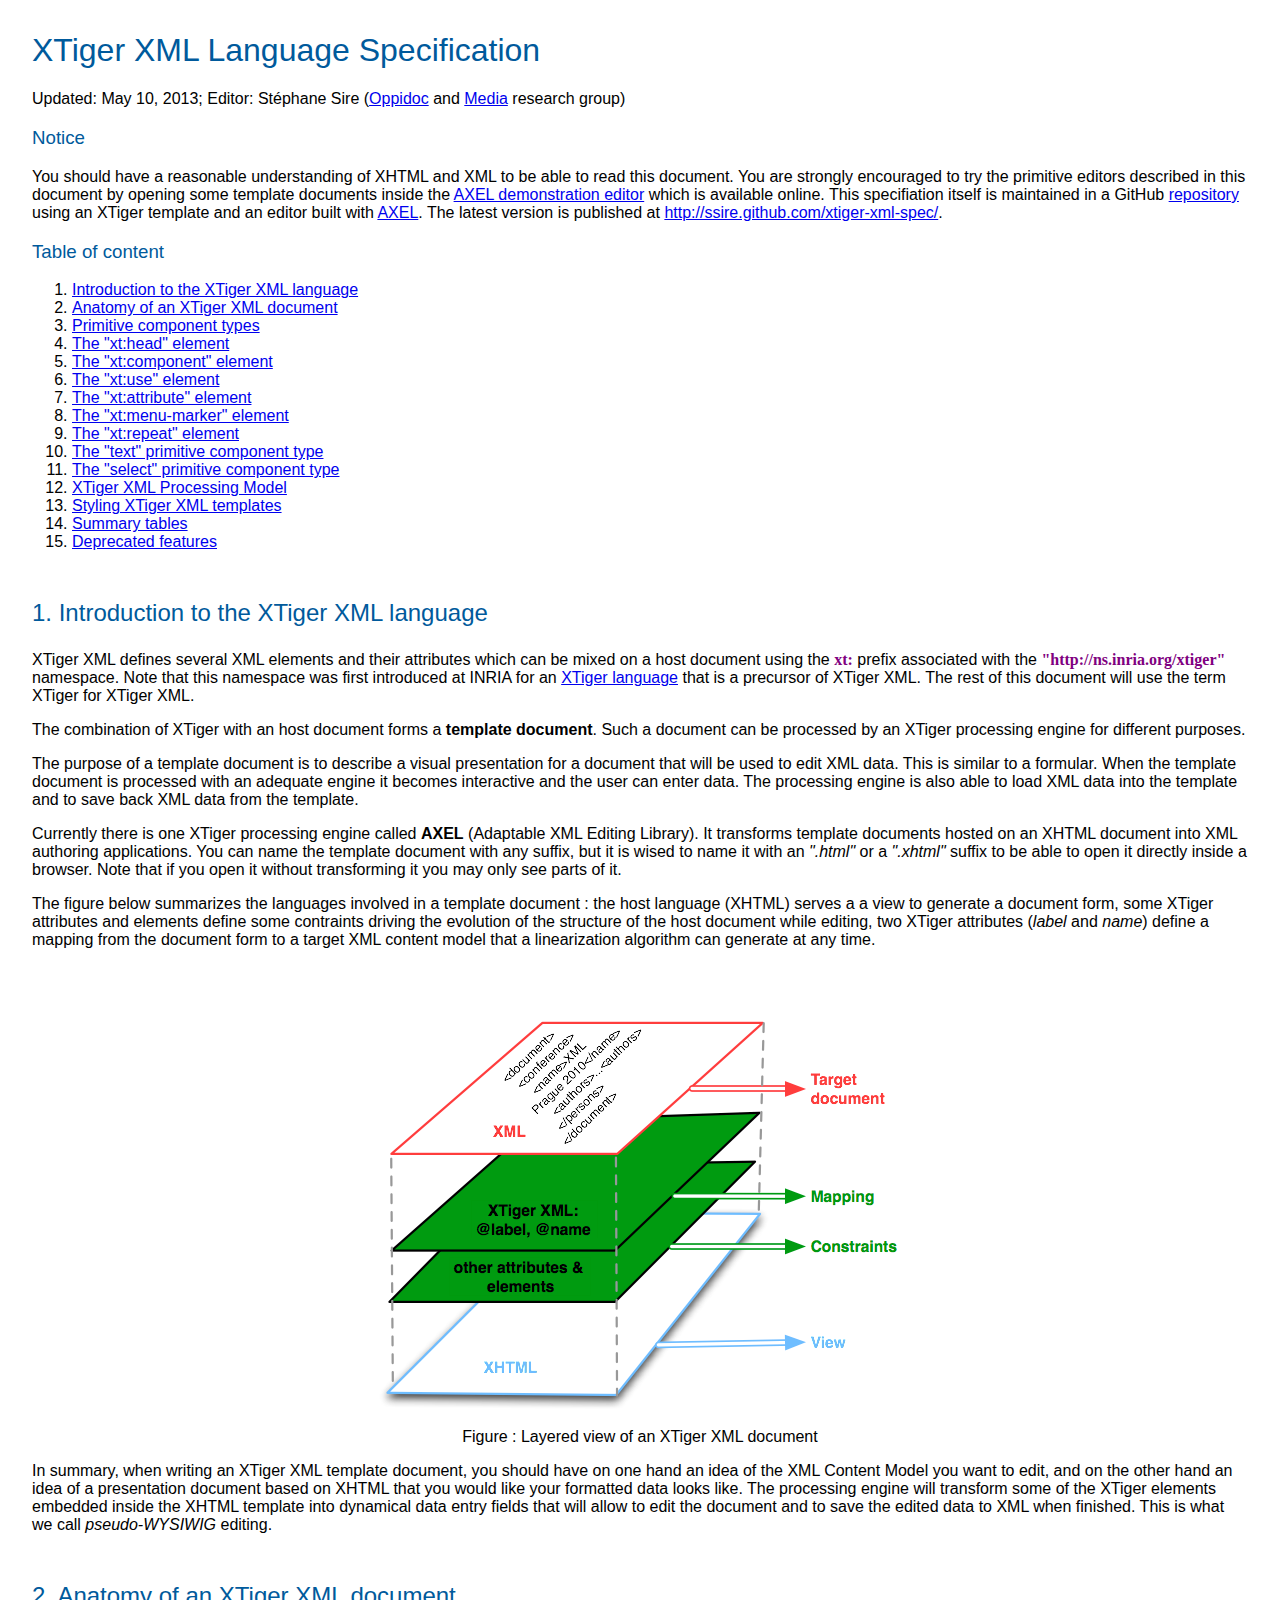
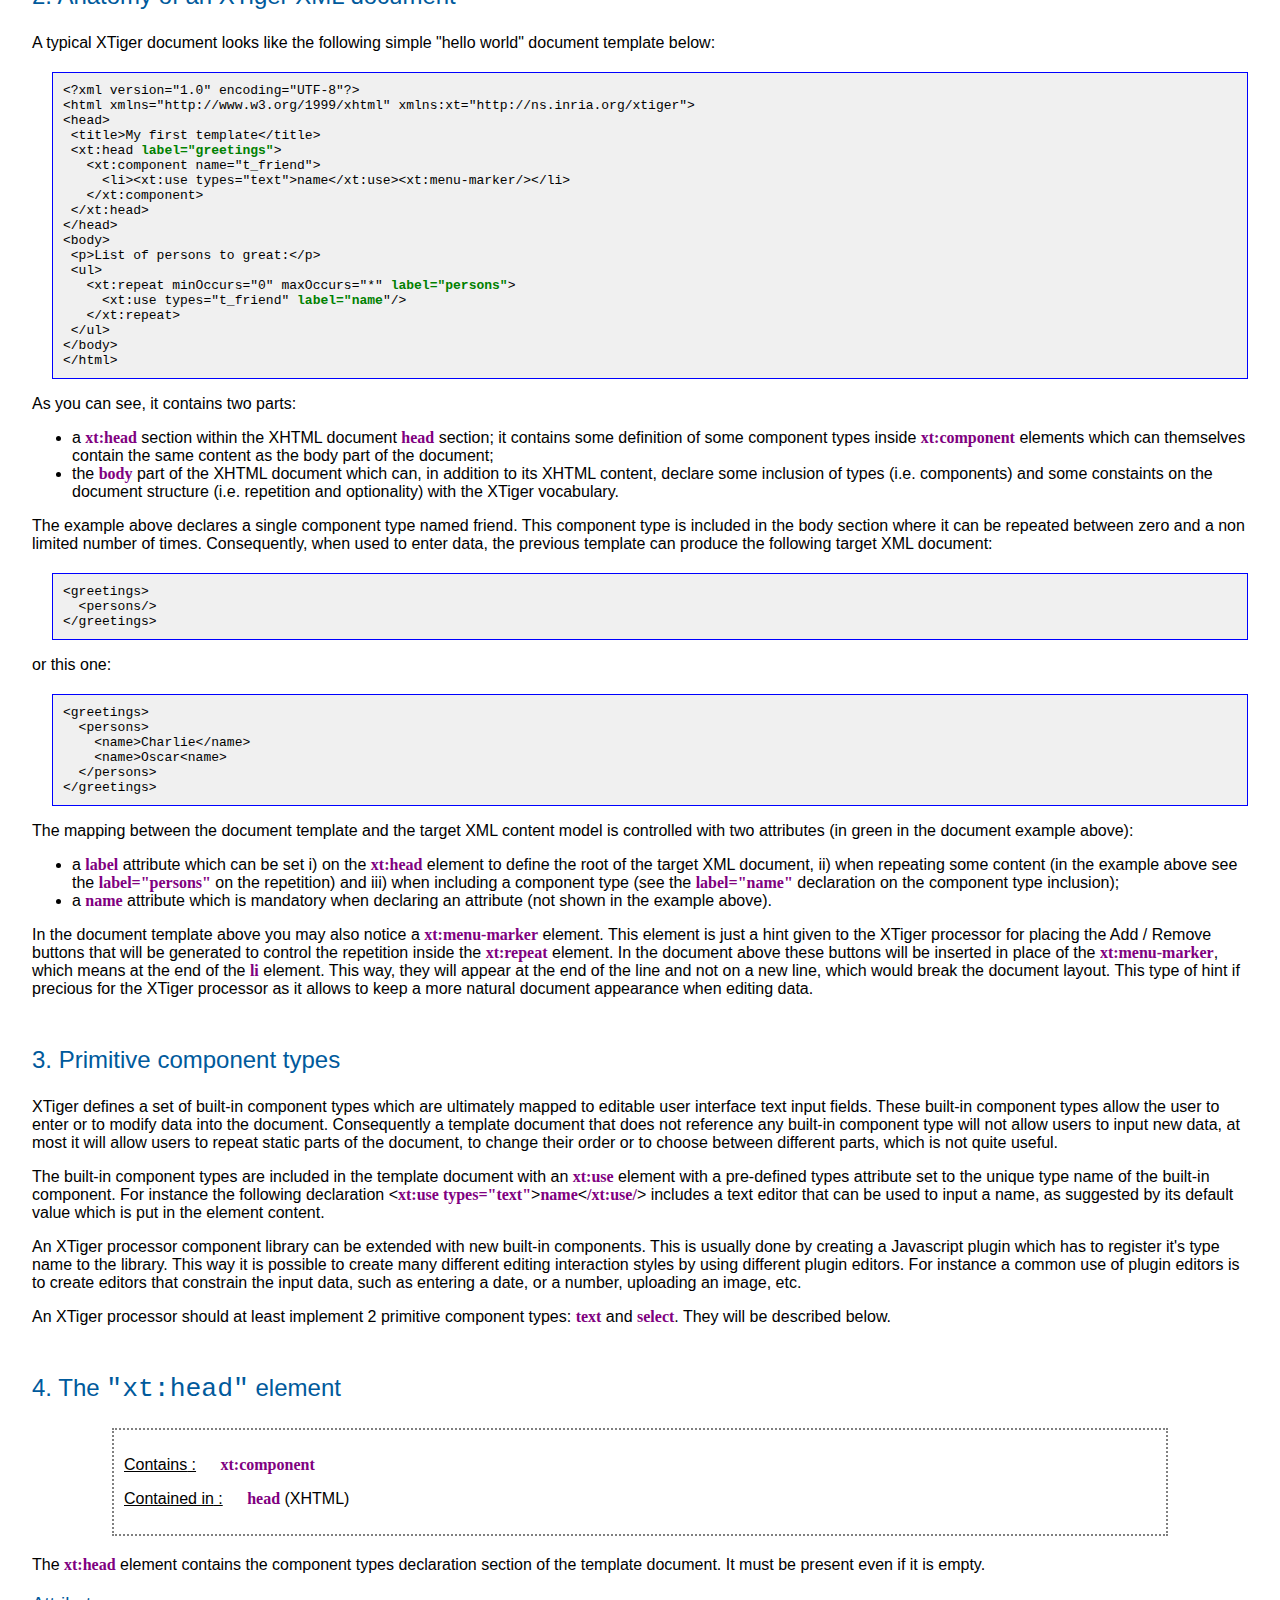
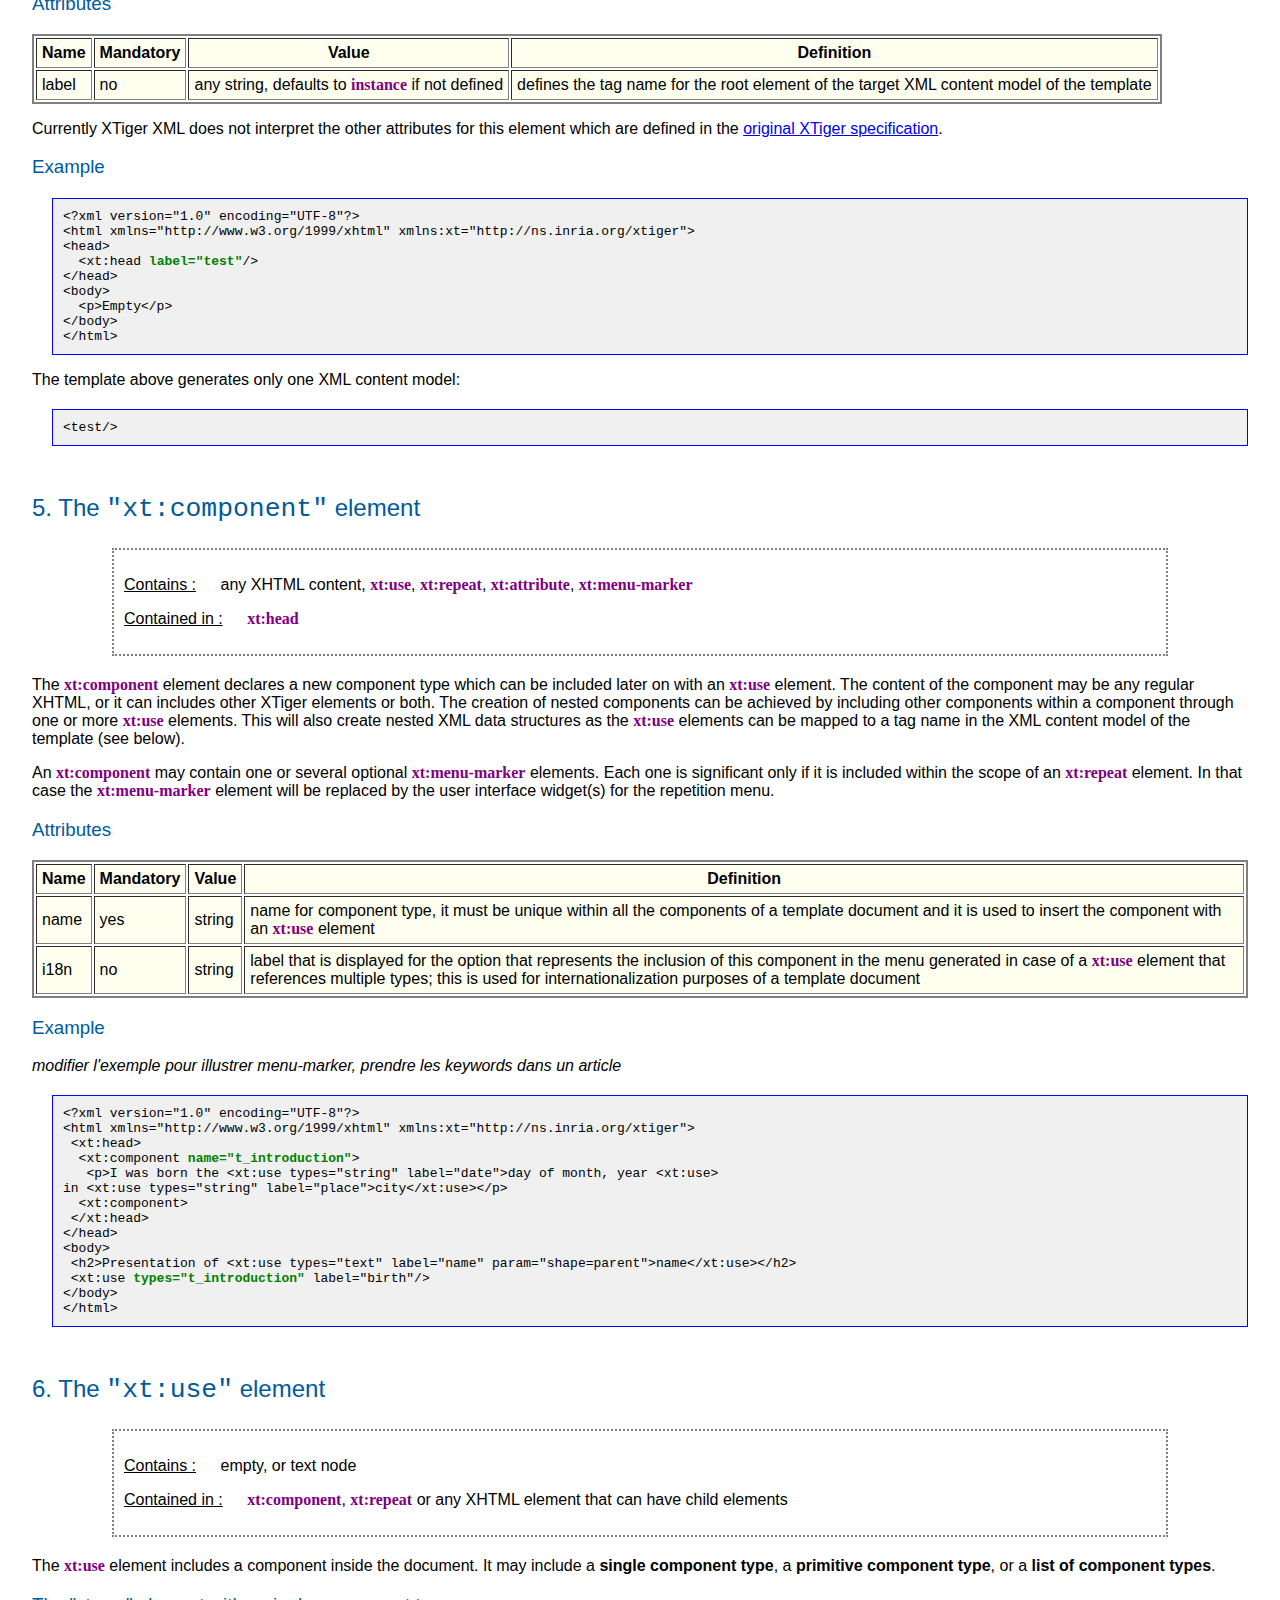
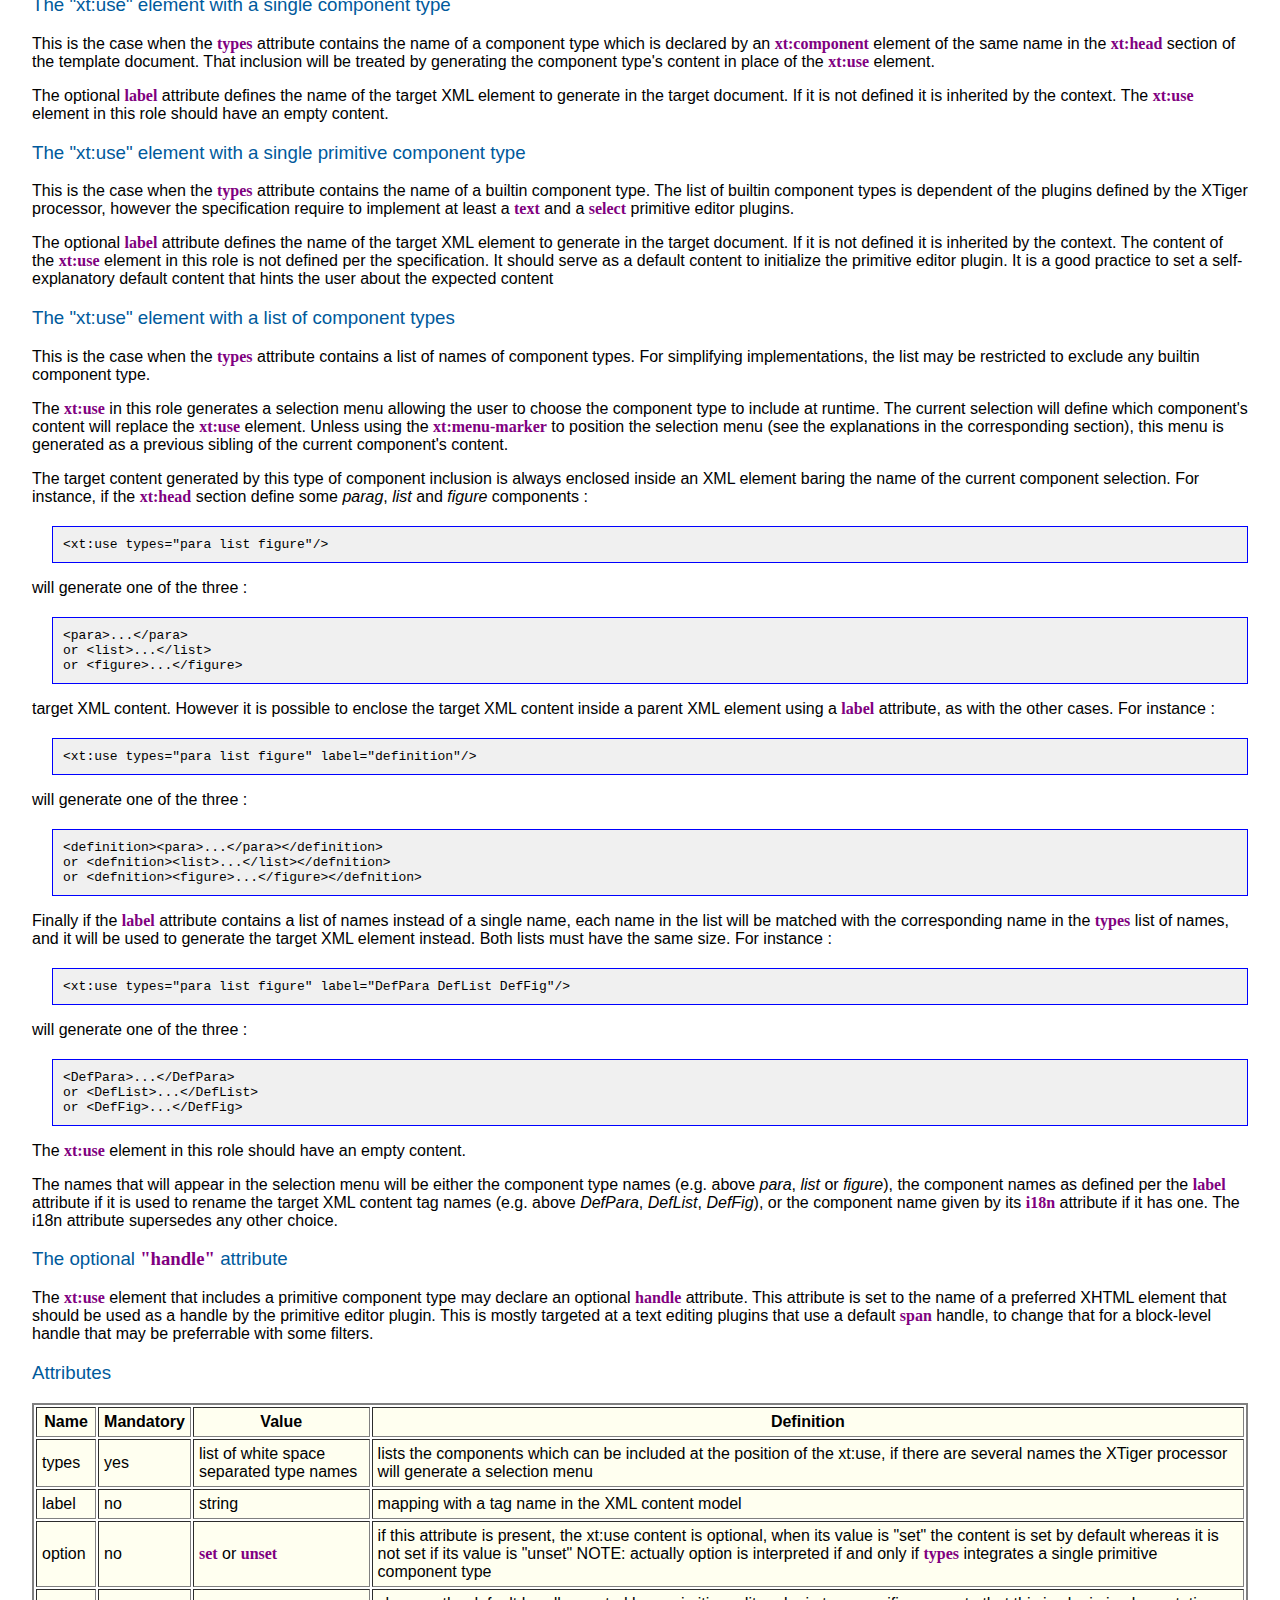
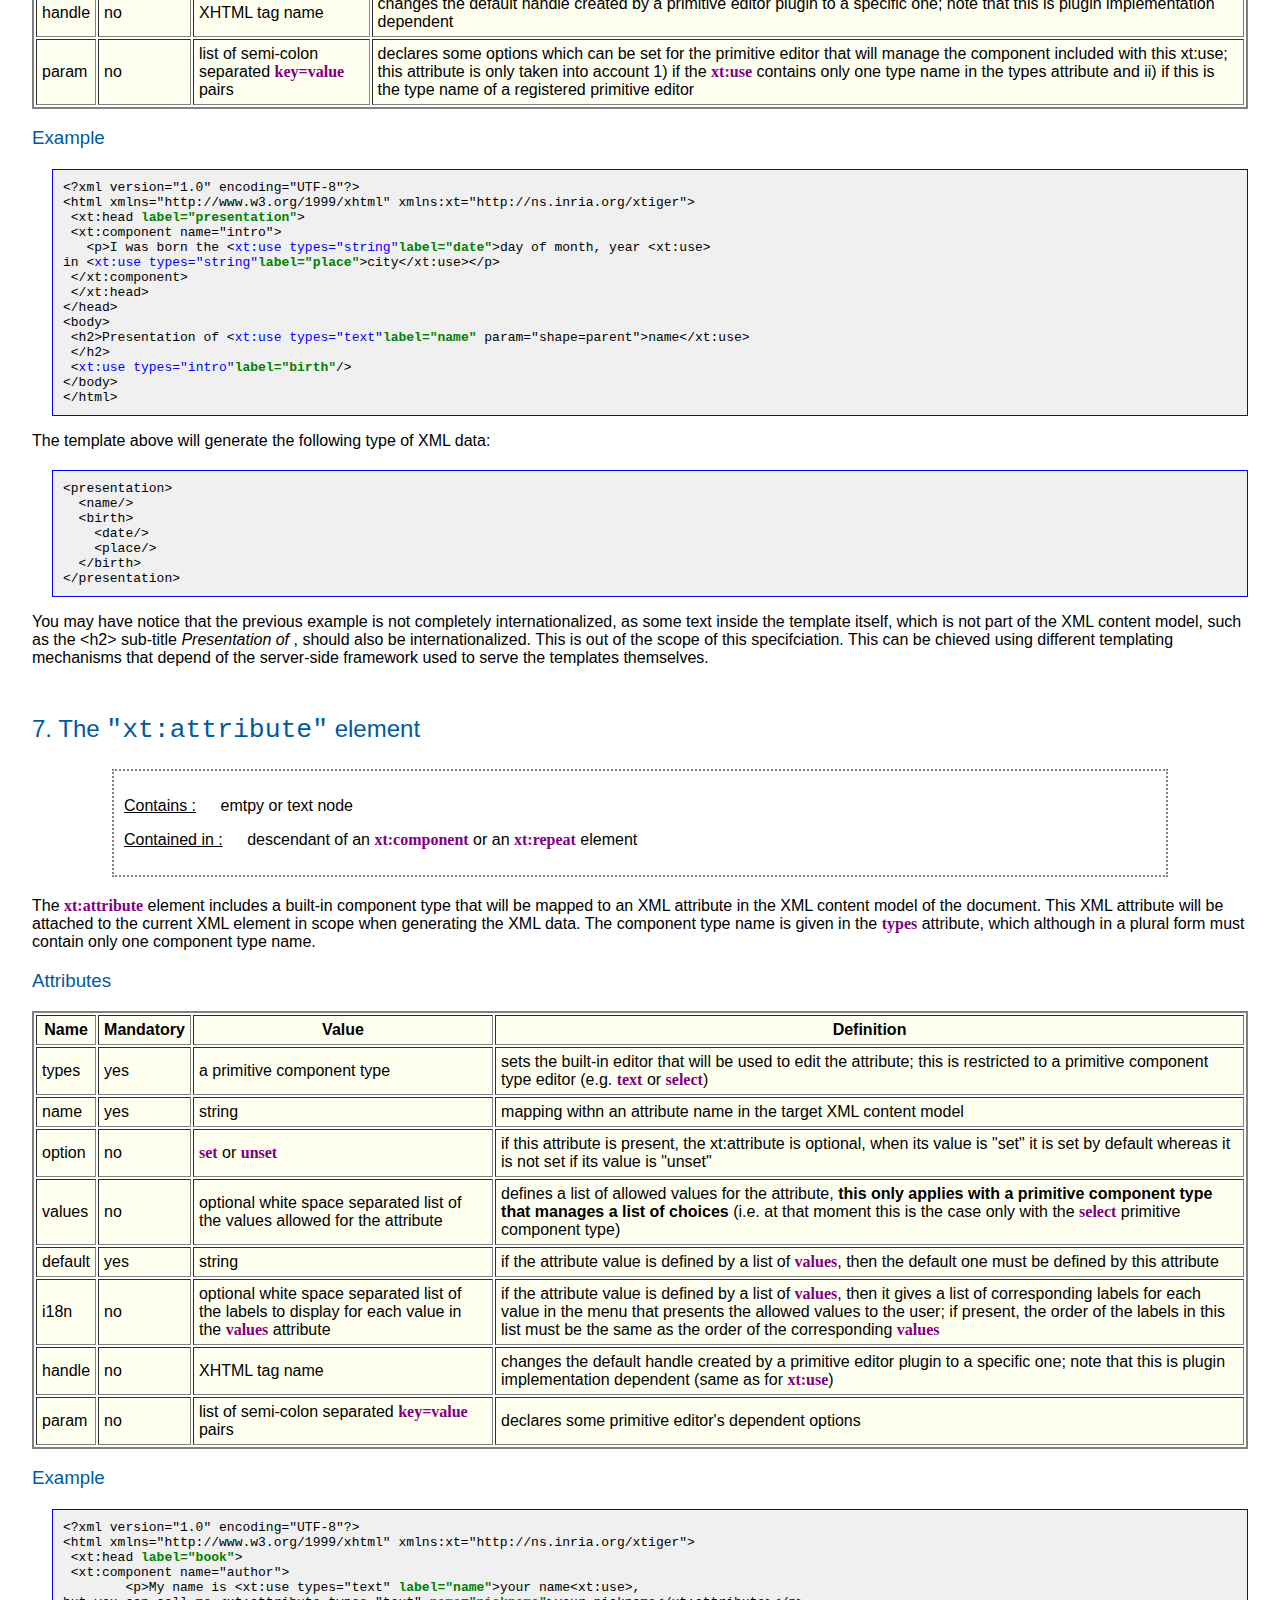
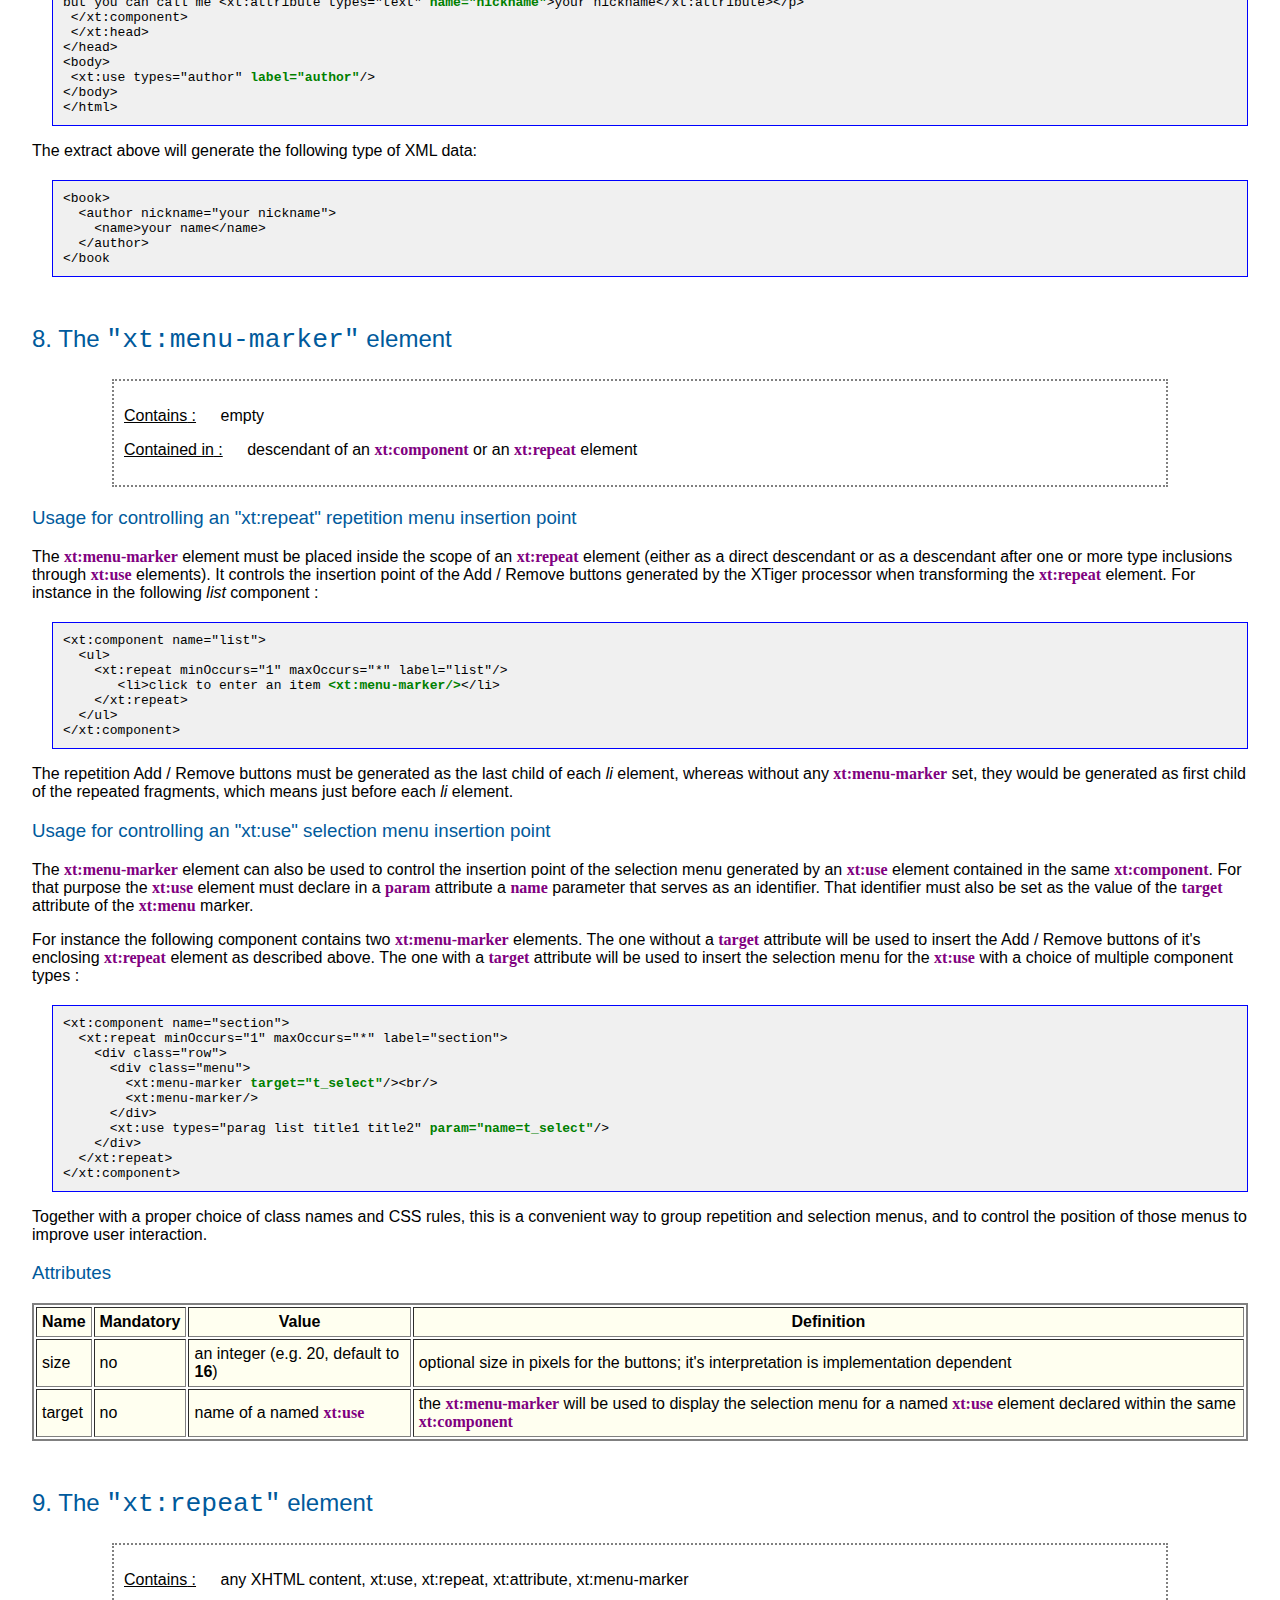
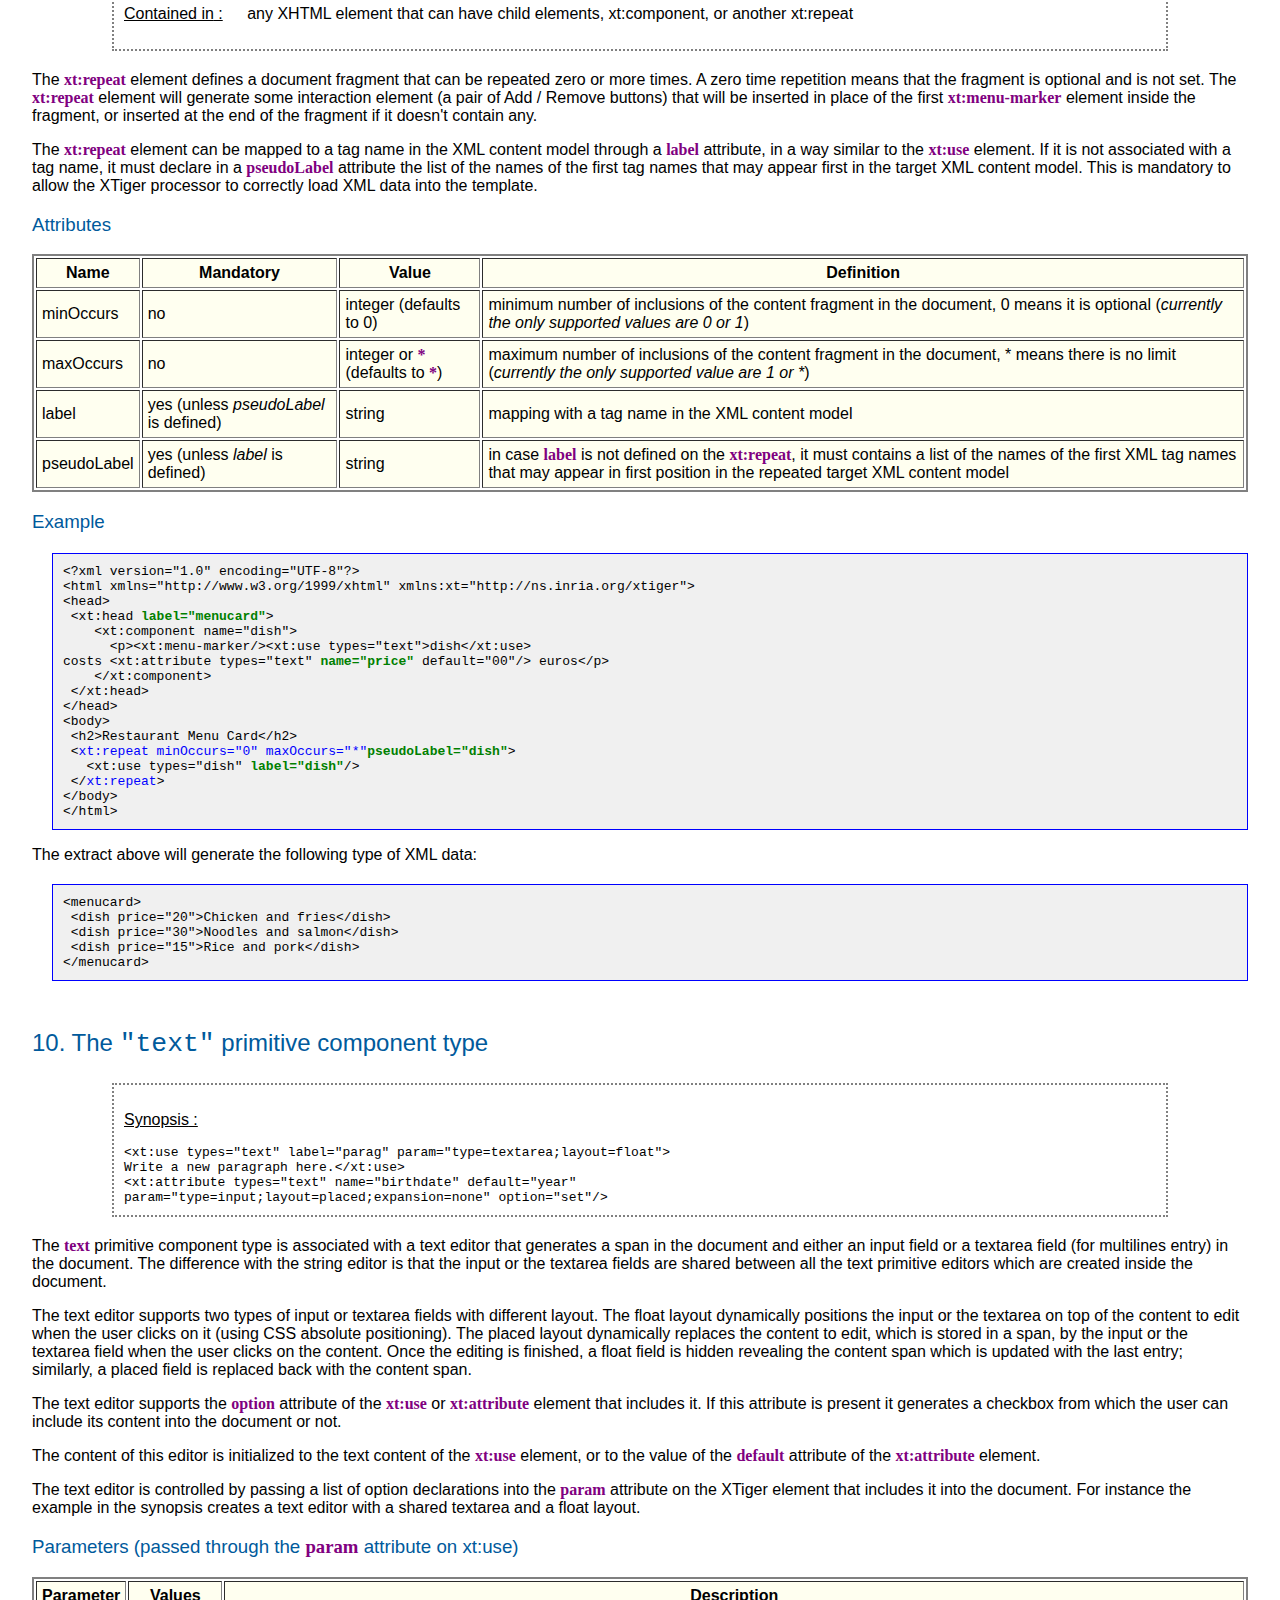
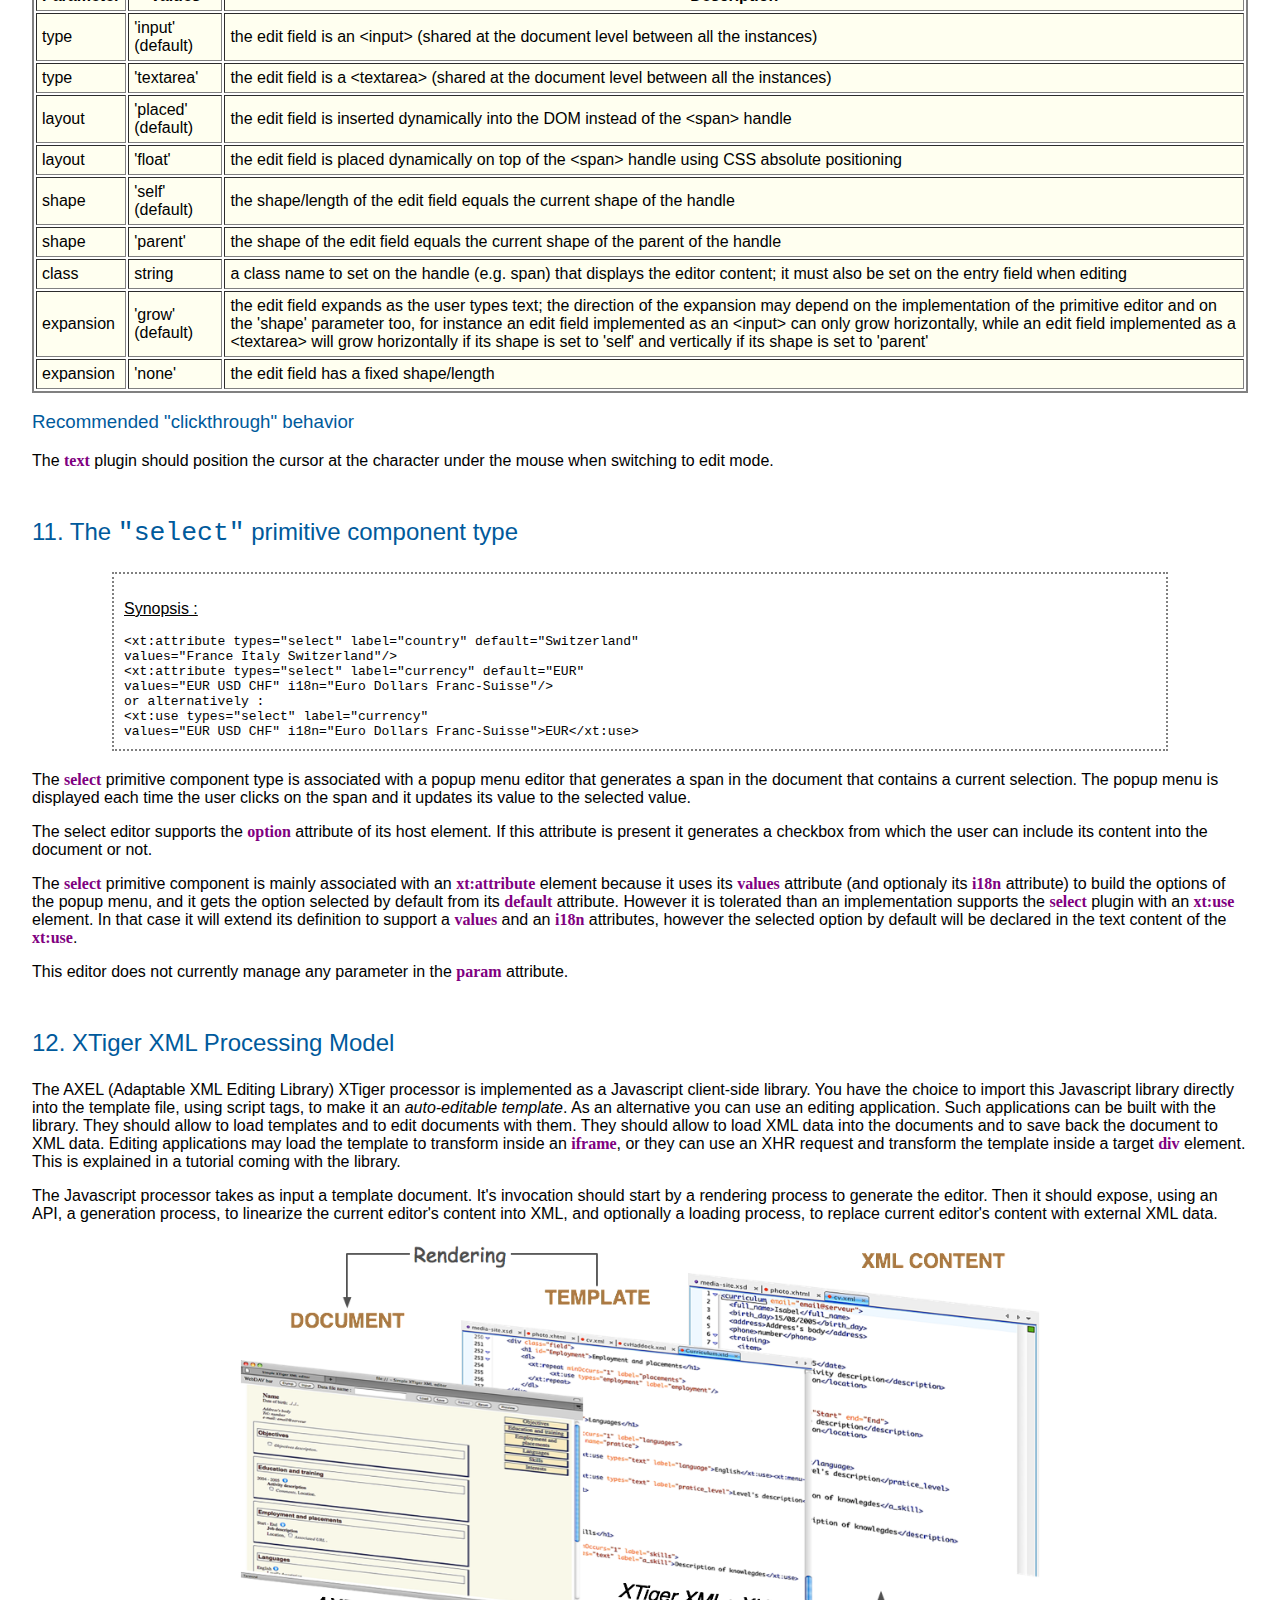
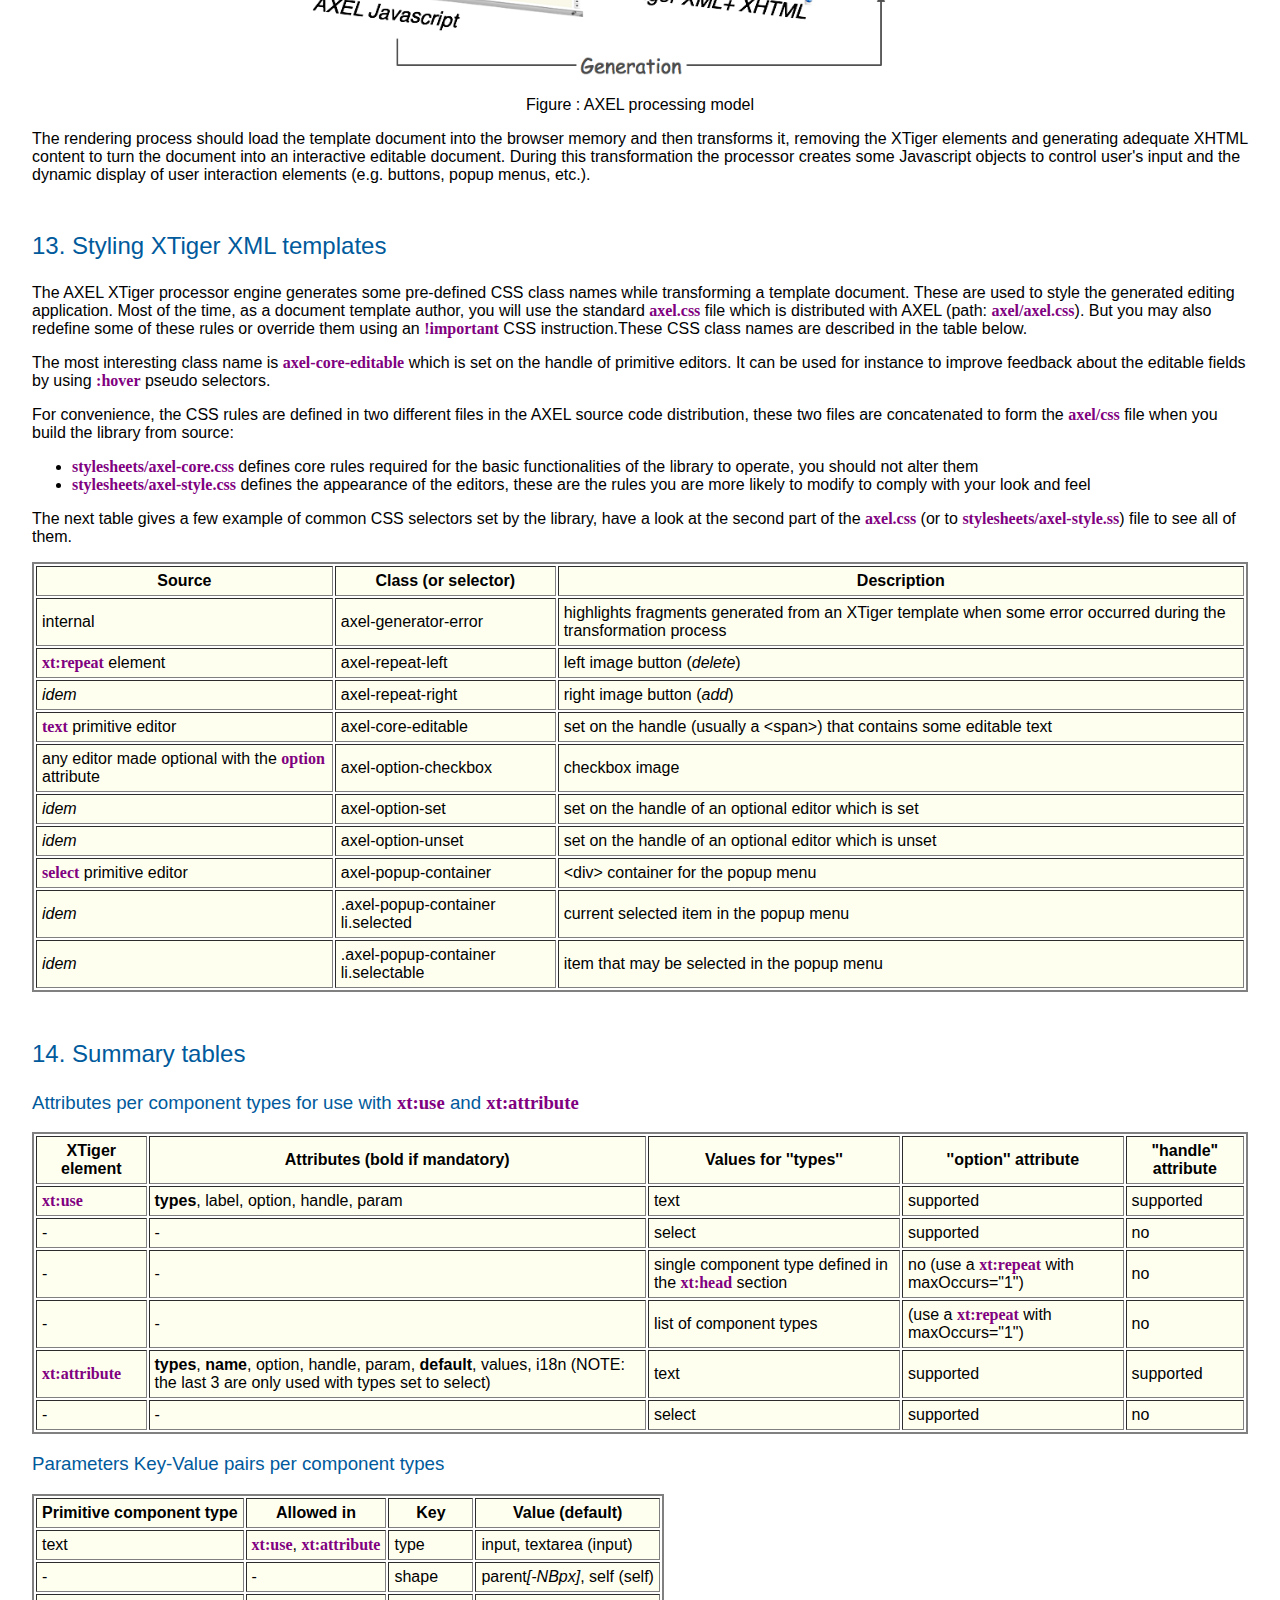
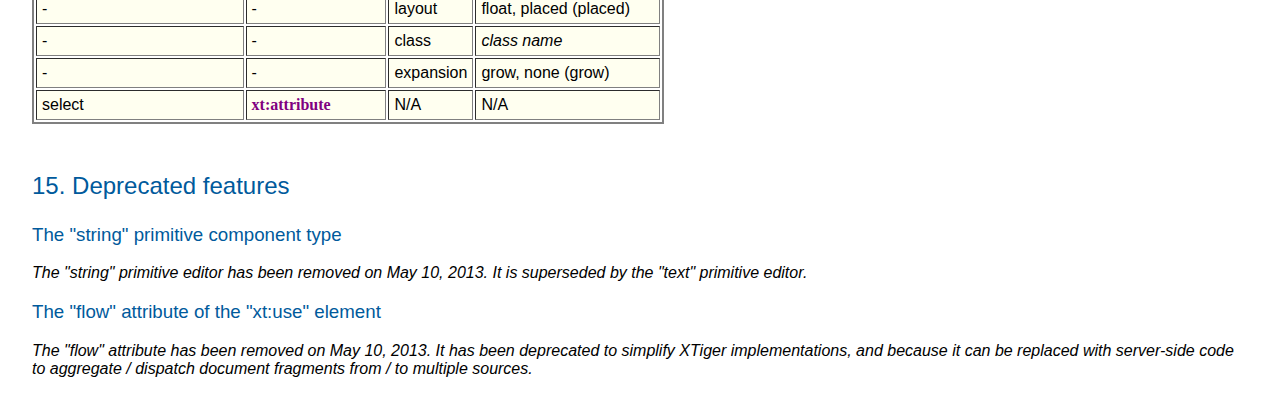
<file: index.html>
<html>
  <head>
    <meta charset="UTF-8"/>
    <link rel="stylesheet" href="css/Specification.css"/>
  </head>
  <body>
    <h1>XTiger XML Language Specification</h1>
    <p>Updated: May 10, 2013; Editor: Stéphane Sire (<a href="http://www.oppidoc.fr">Oppidoc</a> and <a href="http://www.media.epfl.ch">Media</a> research group)</p>
    <h3>Notice</h3>
    <p>You should have a reasonable understanding of XHTML and XML to be able to read this document. You are strongly encouraged to try the primitive editors described in this document by opening some template documents inside the <a href="http://ssire.github.com/axel/editor/editor.xhtml">AXEL demonstration editor</a> which is available online. This specifiation itself is maintained in a GitHub <a href="https://github.com/ssire/xtiger-xml-spec">repository</a> using an XTiger template and an editor built with <a href="http://ssire.github.com/axel/">AXEL</a>. The latest version is published at <a href="http://ssire.github.com/xtiger-xml-spec/">http://ssire.github.com/xtiger-xml-spec/</a>.</p>
    <h3>Table of content</h3>
    <ol>
      <li><a href="#intro">Introduction to the XTiger XML language</a></li>
      <li><a href="#anatomy">Anatomy of an XTiger XML document</a></li>
      <li><a href="#primitive">Primitive component types</a></li>
      <li><a href="#head">The "xt:head" element</a></li>
      <li><a href="#component">The "xt:component" element</a></li>
      <li><a href="#use">The "xt:use" element</a></li>
      <li><a href="#attribute">The "xt:attribute" element</a></li>
      <li><a href="#marker">The "xt:menu-marker" element</a></li>
      <li><a href="#repeat">The "xt:repeat" element</a></li>
      <li><a href="#text">The "text" primitive component type</a></li>
      <li><a href="#select">The "select" primitive component type</a></li>
      <li><a href="#processing">XTiger XML Processing Model</a></li>
      <li><a href="#styling">Styling XTiger XML templates</a></li>
      <li><a href="#summary">Summary tables</a></li>
      <li><a href="#deprecated">Deprecated features</a></li>
    </ol>
    <h2 id="intro">Introduction to the XTiger XML language</h2>
    <p>XTiger XML defines several XML elements and their attributes which can be mixed on a host document using the <tt>xt:</tt> prefix associated with the <tt>"http://ns.inria.org/xtiger"</tt> namespace. Note that this namespace was first introduced at INRIA for an <a href="http://www.w3.org/Amaya/Templates/XTiger-spec.html">XTiger language</a> that is a precursor of XTiger XML. The rest of this document will use the term XTiger for XTiger XML.</p>
    <p>The combination of XTiger with an host document forms a <strong>template document</strong>. Such a document can be processed by an XTiger processing engine for different purposes.</p>
    <p>The purpose of a template document is to describe a visual presentation for a document that will be used to edit XML data. This is similar to a formular. When the template document is processed with an adequate engine it becomes interactive and the user can enter data. The processing engine is also able to load XML data into the template and to save back XML data from the template. </p>
    <p>Currently there is one XTiger processing engine called <strong>AXEL</strong> (Adaptable XML Editing Library).  It transforms template documents hosted on an XHTML document into XML authoring applications. You can name the template document with any suffix, but it is wised to name it with an <em>".html"</em> or a <em>".xhtml"</em> suffix to be able to open it directly inside a browser. Note that if you open it without transforming it you may only see parts of it.</p>
    <p>The figure below summarizes the languages involved in a template document : the host language (XHTML) serves a a view to generate a document form, some XTiger attributes and elements define some contraints driving the evolution of the structure of the host document while editing, two XTiger attributes (<em>label</em> and <em>name</em>) define a mapping from the document form to a target XML content model that a linearization algorithm can generate at any time.</p>
    <div class="illustration">
      <img src="images/layers.png"/>
      <p>Layered view of an XTiger XML document</p>
    </div>
    <p>In summary, when writing an XTiger XML template document, you should have on one hand an idea of the XML Content Model you want to edit, and on the other hand an idea of a presentation document based on XHTML that you would like your formatted data looks like. The processing engine will transform some of the XTiger elements embedded inside the XHTML template into dynamical data entry fields that will allow to edit  the document and to save the edited data to XML when finished. This is what we call <em>pseudo-WYSIWIG</em> editing.</p>
    <h2 id="anatomy">Anatomy of an XTiger XML document</h2>
    <p>A typical XTiger document looks like the following simple "hello world" document template below:</p>
    <pre>&lt;?xml version="1.0" encoding="UTF-8"?&gt;
&lt;html xmlns="http://www.w3.org/1999/xhtml" xmlns:xt="http://ns.inria.org/xtiger"&gt;
&lt;head&gt;
 &lt;title&gt;My first template&lt;/title&gt;
 &lt;xt:head <strong>label="greetings"</strong>&gt;
   &lt;xt:component name="t_friend"&gt; 
     &lt;li&gt;&lt;xt:use types="text"&gt;name&lt;/xt:use&gt;&lt;xt:menu-marker/&gt;&lt;/li&gt;
   &lt;/xt:component&gt;
 &lt;/xt:head&gt; 
&lt;/head&gt;
&lt;body&gt;
 &lt;p&gt;List of persons to great:&lt;/p&gt;
 &lt;ul&gt; 
   &lt;xt:repeat minOccurs="0" maxOccurs="*" <strong>label="persons"</strong>&gt;
     &lt;xt:use types="t_friend" <strong>label="name</strong>"/&gt;
   &lt;/xt:repeat&gt;
 &lt;/ul&gt;
&lt;/body&gt; 
&lt;/html&gt;</pre>
    <p>As you can see, it contains two parts: </p>
    <ul>
      <li>a <tt>xt:head</tt> section within the XHTML document <tt>head</tt> section; it contains some definition of some component types inside <tt>xt:component</tt> elements which can themselves contain the same content as the body part of the document;</li>
      <li>the <tt>body</tt> part of the XHTML document which can, in addition to its XHTML content, declare some inclusion of types (i.e. components) and some constaints on the document structure (i.e. repetition and optionality) with the XTiger vocabulary.</li>
    </ul>
    <p>The example above declares a single component type named friend. This component type is included in the body section where it can be repeated between zero and a non limited number of times. Consequently, when used to enter data, the previous template can produce the following target XML document:</p>
    <pre>&lt;greetings&gt;
  &lt;persons/&gt;
&lt;/greetings&gt;</pre>
    <p>or this one:</p>
    <pre>&lt;greetings&gt;
  &lt;persons&gt;
    &lt;name&gt;Charlie&lt;/name&gt;
    &lt;name&gt;Oscar&lt;name&gt;
  &lt;/persons&gt;
&lt;/greetings&gt;</pre>
    <p>The mapping between the document template and the target XML content model is controlled with two attributes (in green in the document example above):</p>
    <ul>
      <li>a <tt>label</tt> attribute which can be set i) on the <tt>xt:head</tt> element to define the root of the target XML document, ii) when repeating some content (in the example above see the <tt>label="persons"</tt> on the repetition) and iii) when including a component type (see the <tt>label="name"</tt> declaration on the component type inclusion);</li>
      <li>a <tt>name</tt> attribute which is mandatory when declaring an attribute (not shown in the example above).</li>
    </ul>
    <p>In the document template above you may also notice a <tt>xt:menu-marker</tt> element. This element is just a hint given to the XTiger processor for placing the Add / Remove buttons that will be generated to control the repetition inside the <tt>xt:repeat</tt> element. In the document above these buttons will be inserted in place of the <tt>xt:menu-marker</tt>, which means at the end of the <tt>li</tt> element. This way, they will appear at the end of the line and not on a new line, which would break the document layout. This type of hint if precious for the XTiger processor as it allows to keep a more natural document appearance when editing data.</p>
    <h2 id="primitive">Primitive component types</h2>
    <p>XTiger defines a set of built-in component types which are ultimately mapped to editable user interface text input fields. These built-in component types allow the user to enter or to modify data into the document. Consequently a template document that does not reference any built-in component type will not allow users to input new data, at most it will allow users to repeat  static parts of the document, to change their order or to choose between different parts, which is not quite useful.</p>
    <p>The  built-in component types are included in the template document with an <tt>xt:use</tt> element with a pre-defined types attribute set to the unique type name of the built-in component. For instance the following declaration &lt;<tt>xt:use types="text"</tt>&gt;<tt>name</tt>&lt;<tt>/xt:use/</tt>&gt; includes a text editor that can be used to input a name, as suggested by its default value which is put in the element content.</p>
    <p>An XTiger processor component library can be extended with new built-in components. This is usually done by creating a Javascript plugin which has to register it's type name to the library. This way it is possible to create many different editing interaction styles by using different plugin editors. For instance a common use of plugin editors is to create editors that constrain the input data, such as entering a date, or a number, uploading an image, etc.</p>
    <p>An XTiger processor should at least implement 2 primitive component types: <tt>text</tt> and <tt>select</tt>. They will be described below.</p>
    <h2 id="head">The <tt>"xt:head"</tt> element</h2>
    <div class="containBox">
      <p>
        <span>Contains</span>
        <span><tt>xt:component</tt></span>
      </p>
      <p>
        <span>Contained in</span>
        <span><tt>head</tt> (XHTML)</span>
      </p>
    </div>
    <p>The <tt>xt:head</tt> element contains the component types declaration section of the template document. It must be present even if it is empty.</p>
    <h3>Attributes</h3>
    <table>
      <thead>
        <tr>
          <th>Name</th>
          <th>Mandatory</th>
          <th>Value</th>
          <th>Definition</th>
        </tr>
      </thead>
      <tbody>
        <tr>
          <td>label</td>
          <td>no</td>
          <td>any string, defaults to <tt>instance</tt> if not defined</td>
          <td>defines the tag name for the root element of the target XML content model of the template</td>
        </tr>
      </tbody>
    </table>
    <p>Currently XTiger XML does not interpret the other attributes for this element which are defined in the <a href="http://www.w3.org/Amaya/Templates/XTiger-spec.html">original XTiger specification</a>.</p>
    <h3>Example</h3>
    <pre>&lt;?xml version="1.0" encoding="UTF-8"?&gt; 
&lt;html xmlns="http://www.w3.org/1999/xhtml" xmlns:xt="http://ns.inria.org/xtiger"&gt;
&lt;head&gt;
  &lt;xt:head <strong>label="test"</strong>/&gt;
&lt;/head&gt;
&lt;body&gt;
  &lt;p&gt;Empty&lt;/p&gt;
&lt;/body&gt;
&lt;/html&gt;</pre>
    <p>The template above generates only one XML content model:</p>
    <pre>&lt;test/&gt;</pre>
    <h2 id="component">The <tt>"xt:component"</tt> element</h2>
    <div class="containBox">
      <p>
        <span>Contains</span>
        <span>any XHTML content, <tt>xt:use</tt>, <tt>xt:repeat</tt>, <tt>xt:attribute</tt>, <tt>xt:menu-marker</tt></span>
      </p>
      <p>
        <span>Contained in</span>
        <span><tt>xt:head</tt></span>
      </p>
    </div>
    <p>The <tt>xt:component</tt> element declares a new component type which can be included later on with an <tt>xt:use</tt> element. The content of the component may be any regular XHTML, or it can includes other XTiger elements or both. The creation of nested components can be achieved by including other components within a component through one or more <tt>xt:use</tt> elements. This will also create nested XML data structures as the <tt>xt:use</tt> elements can be mapped to a  tag name in the XML content model of the template (see below).</p>
    <p>An <tt>xt:component</tt> may contain one or several optional <tt>xt:menu-marker</tt> elements. Each one is  significant only if it is included within the scope of an <tt>xt:repeat</tt> element. In that case the <tt>xt:menu-marker</tt> element will be replaced by the user interface widget(s) for the repetition menu.</p>
    <h3>Attributes</h3>
    <table>
      <thead>
        <tr>
          <th>Name</th>
          <th>Mandatory</th>
          <th>Value</th>
          <th>Definition</th>
        </tr>
      </thead>
      <tbody>
        <tr>
          <td>name</td>
          <td>yes</td>
          <td>string</td>
          <td>name for component type, it must be unique within all the components of a template document and it is used to insert the component with an <tt>xt:use</tt> element</td>
        </tr>
        <tr>
          <td>i18n</td>
          <td>no</td>
          <td>string</td>
          <td>label that is displayed for the option that represents the inclusion of this component in the menu generated in case of a <tt>xt:use</tt> element that references multiple types; this is used for internationalization purposes of a template document</td>
        </tr>
      </tbody>
    </table>
    <h3>Example</h3>
    <p><em>modifier l'exemple pour illustrer menu-marker, prendre les keywords dans un article</em></p>
    <pre>&lt;?xml version="1.0" encoding="UTF-8"?&gt; 
&lt;html xmlns="http://www.w3.org/1999/xhtml" xmlns:xt="http://ns.inria.org/xtiger"&gt;
 &lt;xt:head&gt;
  &lt;xt:component <strong>name="t_introduction"</strong>&gt;
   &lt;p&gt;I was born the &lt;xt:use types="string" label="date"&gt;day of month, year &lt;xt:use&gt; 
in &lt;xt:use types="string" label="place"&gt;city&lt;/xt:use&gt;&lt;/p&gt;
  &lt;xt:component&gt;
 &lt;/xt:head&gt; 
&lt;/head&gt;
&lt;body&gt;
 &lt;h2&gt;Presentation of &lt;xt:use types="text" label="name" param="shape=parent"&gt;name&lt;/xt:use&gt;&lt;/h2&gt;
 &lt;xt:use <strong>types="t_introduction"</strong> label="birth"/&gt;
&lt;/body&gt;
&lt;/html&gt;</pre>
    <h2 id="use">The <tt>"xt:use"</tt> element</h2>
    <div class="containBox">
      <p>
        <span>Contains</span>
        <span>empty, or text node</span>
      </p>
      <p>
        <span>Contained in</span>
        <span><tt>xt:component</tt>, <tt>xt:repeat</tt> or any XHTML element that can have child elements</span>
      </p>
    </div>
    <p>The <tt>xt:use</tt> element includes a component inside the document. It may include a <strong>single component type</strong>, a <strong>primitive component type</strong>, or a <strong>list of component types</strong>.</p>
    <h3>The "xt:use" element with a single component type</h3>
    <p>This is the case when the <tt>types</tt> attribute contains the name of a component type which is declared by an <tt>xt:component</tt> element of the same name in the <tt>xt:head</tt> section of the template document. That inclusion will be treated by generating the component type's content in place of the <tt>xt:use</tt> element.</p>
    <p>The optional <tt>label</tt> attribute defines the name of the target XML element to generate in the target document. If it is not defined it is inherited by the context. The <tt>xt:use</tt> element in this role should have an empty content.</p>
    <h3>The "xt:use" element with a single primitive component type</h3>
    <p>This is the case when the <tt>types</tt> attribute contains the name of a builtin component type. The list of builtin component types is dependent of the plugins defined by the XTiger processor, however the specification require to implement at least a <tt>text</tt> and a <tt>select</tt> primitive editor plugins.</p>
    <p>The optional <tt>label</tt> attribute defines the name of the target XML element to generate in the target document. If it is not defined it is inherited by the context. The content  of the <tt>xt:use</tt> element in this role is not defined per the specification. It should serve as a default content to initialize the primitive editor plugin. It is a good practice to set a self-explanatory default content that hints the user about the expected content</p>
    <h3>The "xt:use" element with a list of component types</h3>
    <p>This is the case when the <tt>types</tt> attribute contains a list of names of component types. For simplifying implementations, the list may be restricted to exclude any builtin component type.</p>
    <p>The <tt>xt:use</tt> in this role generates a selection menu allowing the user to choose the component type to include at runtime. The current selection will define which component's content will replace the <tt>xt:use</tt> element. Unless using the <tt>xt:menu-marker</tt> to position the selection menu (see the explanations in the corresponding section), this menu is generated as a previous sibling of the current component's content.</p>
    <p>The target content generated by this type of component inclusion is always enclosed inside an XML element baring the name of the current component selection. For instance, if the <tt>xt:head</tt> section define some <em>parag</em>, <em>list</em> and <em>figure</em> components :</p>
    <pre>&lt;xt:use types="para list figure"/&gt;</pre>
    <p>will generate one of the three :</p>
    <pre>&lt;para&gt;...&lt;/para&gt; 
or &lt;list&gt;...&lt;/list&gt;
or &lt;figure&gt;...&lt;/figure&gt;</pre>
    <p>target XML content. However it is possible to enclose the target XML content inside a parent XML element using a <tt>label</tt> attribute, as with the other cases. For instance :</p>
    <pre>&lt;xt:use types="para list figure" label="definition"/&gt;</pre>
    <p>will generate one of the three :</p>
    <pre>&lt;definition&gt;&lt;para&gt;...&lt;/para&gt;&lt;/definition&gt;
or &lt;defnition&gt;&lt;list&gt;...&lt;/list&gt;&lt;/defnition&gt;
or &lt;defnition&gt;&lt;figure&gt;...&lt;/figure&gt;&lt;/defnition&gt;</pre>
    <p>Finally if the <tt>label</tt> attribute contains a list of names instead of a single name, each name in the list will be matched with the corresponding name in the <tt>types</tt> list of names, and it will be used to generate the target XML element instead. Both lists must have the same size. For instance :</p>
    <pre>&lt;xt:use types="para list figure" label="DefPara DefList DefFig"/&gt;</pre>
    <p>will generate one of the three :</p>
    <pre>&lt;DefPara&gt;...&lt;/DefPara&gt; 
or &lt;DefList&gt;...&lt;/DefList&gt;
or &lt;DefFig&gt;...&lt;/DefFig&gt;</pre>
    <p>The <tt>xt:use</tt> element in this role should have an empty content.</p>
    <p>The names that will appear in the selection menu will be either the component type names (e.g. above <em>para</em>, <em>list</em> or <em>figure</em>), the component names as defined per the <tt>label</tt> attribute if it is used to rename the target XML content tag names (e.g. above <em>DefPara</em>, <em>DefList</em>, <em>DefFig</em>), or the component name given by its <tt>i18n</tt> attribute if it has one. The i18n attribute supersedes any other choice.</p>
    <h3>The optional <tt>"handle"</tt> attribute</h3>
    <p>The <tt>xt:use</tt> element that includes a primitive component type may declare an optional <tt>handle</tt> attribute. This attribute is set to the name of a preferred XHTML element that should be used as a handle by the primitive editor plugin. This is mostly targeted at a text editing plugins that use a default  <tt>span</tt> handle, to change that for a block-level handle that may be preferrable with some filters.</p>
    <h3>Attributes</h3>
    <table>
      <thead>
        <tr>
          <th>Name</th>
          <th>Mandatory</th>
          <th>Value</th>
          <th>Definition</th>
        </tr>
      </thead>
      <tbody>
        <tr>
          <td>types</td>
          <td>yes</td>
          <td>list of white space separated type names</td>
          <td>lists the components which can be included at the position of the xt:use, if there are several names the XTiger processor will generate a selection menu</td>
        </tr>
        <tr>
          <td>label</td>
          <td>no</td>
          <td>string</td>
          <td>mapping with a tag name in the XML content model</td>
        </tr>
        <tr>
          <td>option</td>
          <td>no</td>
          <td><tt>set</tt> or <tt>unset</tt></td>
          <td>if this attribute is present, the xt:use content is optional, when its value is "set" the content is set by default whereas it is not set if its value is "unset" NOTE: actually option is interpreted if and only if <tt>types</tt> integrates a single primitive component type</td>
        </tr>
        <tr>
          <td>handle</td>
          <td>no</td>
          <td>XHTML tag name</td>
          <td>changes the default handle created by a primitive editor plugin to a specific one; note that this is plugin implementation dependent</td>
        </tr>
        <tr>
          <td>param</td>
          <td>no</td>
          <td>list of semi-colon separated <tt>key=value</tt> pairs</td>
          <td>declares some options which can be set for the primitive editor that will manage the component included with this xt:use; this attribute is only taken into account 1) if the <tt>xt:use</tt> contains only one type name in the types attribute and ii) if this is the type name of a registered primitive editor</td>
        </tr>
      </tbody>
    </table>
    <h3>Example</h3>
    <pre>&lt;?xml version="1.0" encoding="UTF-8"?&gt; 
&lt;html xmlns="http://www.w3.org/1999/xhtml" xmlns:xt="http://ns.inria.org/xtiger"&gt;
 &lt;xt:head <strong>label="presentation"</strong>&gt;
 &lt;xt:component name="intro"&gt;
   &lt;p&gt;I was born the &lt;<em>xt:use types="string"</em><strong>label="date"</strong>&gt;day of month, year &lt;xt:use&gt; 
in &lt;<em>xt:use types="string"</em><strong>label="place"</strong>&gt;city&lt;/xt:use&gt;&lt;/p&gt;
 &lt;/xt:component&gt; 
 &lt;/xt:head&gt; 
&lt;/head&gt;
&lt;body&gt;
 &lt;h2&gt;Presentation of &lt;<em>xt:use types="text"</em><strong>label="name"</strong> param="shape=parent"&gt;name&lt;/xt:use&gt;
 &lt;/h2&gt;
 &lt;<em>xt:use types="intro"</em><strong>label="birth"</strong>/&gt;
&lt;/body&gt;
&lt;/html&gt;</pre>
    <p>The template above will generate the following type of XML data:</p>
    <pre>&lt;presentation&gt;
  &lt;name/&gt;
  &lt;birth&gt;
    &lt;date/&gt;
    &lt;place/&gt;
  &lt;/birth&gt;
&lt;/presentation&gt;</pre>
    <p>You may have notice that the previous example is not completely internationalized, as some text inside the template itself, which is not part of the XML content model, such as the &lt;h2&gt; sub-title <em>Presentation of</em> , should also be internationalized. This is out of the scope of this specifciation. This can be chieved using different templating mechanisms that depend of the server-side framework used to serve the templates themselves.</p>
    <h2 id="attribute">The <tt>"xt:attribute"</tt> element</h2>
    <div class="containBox">
      <p>
        <span>Contains</span>
        <span>emtpy or text node</span>
      </p>
      <p>
        <span>Contained in</span>
        <span>descendant of an <tt>xt:component</tt> or an <tt>xt:repeat</tt> element</span>
      </p>
    </div>
    <p>The <tt>xt:attribute</tt> element includes a built-in component type that will be mapped to an XML attribute in the XML content model of the document. This XML attribute will be attached to the current XML element in scope when generating the XML data. The component type name is given in the <tt>types</tt> attribute, which although in a plural form must contain only one component type name.</p>
    <h3>Attributes</h3>
    <table>
      <thead>
        <tr>
          <th>Name</th>
          <th>Mandatory</th>
          <th>Value</th>
          <th>Definition</th>
        </tr>
      </thead>
      <tbody>
        <tr>
          <td>types</td>
          <td>yes</td>
          <td>a primitive component type</td>
          <td>sets the built-in editor that will be used to edit the attribute; this is restricted to a primitive component type editor (e.g. <tt>text</tt> or <tt>select</tt>)</td>
        </tr>
        <tr>
          <td>name</td>
          <td>yes</td>
          <td>string</td>
          <td>mapping withn an attribute name in the target XML content model</td>
        </tr>
        <tr>
          <td>option</td>
          <td>no</td>
          <td><tt>set</tt> or <tt>unset</tt></td>
          <td>if this attribute is present, the xt:attribute is optional, when its value is "set" it is set by default whereas it is not set if its value is "unset"</td>
        </tr>
        <tr>
          <td>values</td>
          <td>no</td>
          <td>optional white space separated list of the values allowed for the attribute</td>
          <td>defines a list of allowed values for the attribute, <strong>this only applies with a primitive component type that manages a list of choices</strong> (i.e. at that moment this is the case only with the <tt>select</tt> primitive component type)</td>
        </tr>
        <tr>
          <td>default</td>
          <td>yes</td>
          <td>string</td>
          <td>if the attribute value is defined by a list of <tt>values</tt>, then the default one must be defined by this attribute</td>
        </tr>
        <tr>
          <td>i18n</td>
          <td>no</td>
          <td>optional white space separated list of the labels to display for each value in the <tt>values</tt> attribute</td>
          <td>if the attribute value is defined by a list of <tt>values</tt>, then it gives a list of corresponding labels for each value in the menu that presents the allowed values to the user; if present, the order of the labels in this list must be the same as the order of the corresponding <tt>values</tt></td>
        </tr>
        <tr>
          <td>handle</td>
          <td>no</td>
          <td>XHTML tag name</td>
          <td>changes the default handle created by a primitive editor plugin to a specific one; note that this is plugin implementation dependent (same as for <tt>xt:use</tt>)</td>
        </tr>
        <tr>
          <td>param</td>
          <td>no</td>
          <td>list of semi-colon separated <tt>key=value</tt> pairs</td>
          <td>declares some primitive editor's dependent options</td>
        </tr>
      </tbody>
    </table>
    <h3>Example</h3>
    <pre>&lt;?xml version="1.0" encoding="UTF-8"?&gt; 
&lt;html xmlns="http://www.w3.org/1999/xhtml" xmlns:xt="http://ns.inria.org/xtiger"&gt;
 &lt;xt:head <strong>label="book"</strong>&gt;
 &lt;xt:component name="author"&gt;
	&lt;p&gt;My name is &lt;xt:use types="text" <strong>label="name"</strong>&gt;your name&lt;xt:use&gt;, 
but you can call me &lt;xt:attribute types="text" <strong>name="nickname"</strong>&gt;your nickname&lt;/xt:attribute&gt;&lt;/p&gt;
 &lt;/xt:component&gt; 
 &lt;/xt:head&gt; 
&lt;/head&gt;
&lt;body&gt;
 &lt;xt:use types="author" <strong>label="author"</strong>/&gt;
&lt;/body&gt;
&lt;/html&gt;</pre>
    <p>The extract above will generate the following type of XML data:</p>
    <pre>&lt;book&gt;
  &lt;author nickname="your nickname"&gt;
    &lt;name&gt;your name&lt;/name&gt;
  &lt;/author&gt;
&lt;/book</pre>
    <h2 id="marker">The <tt>"xt:menu-marker"</tt> element</h2>
    <div class="containBox">
      <p>
        <span>Contains</span>
        <span>empty</span>
      </p>
      <p>
        <span>Contained in</span>
        <span>descendant of an <tt>xt:component</tt> or an <tt>xt:repeat</tt> element</span>
      </p>
    </div>
    <h3>Usage for controlling an "xt:repeat" repetition menu insertion point</h3>
    <p>The <tt>xt:menu-marker</tt> element must be placed inside the scope of an <tt>xt:repeat</tt> element (either as a direct descendant or as a descendant after one or more type inclusions through <tt>xt:use</tt> elements). It controls the insertion point of the Add / Remove buttons generated by the XTiger processor when transforming the <tt>xt:repeat</tt> element. For instance in the following <em>list</em> component :</p>
    <pre>&lt;xt:component name="list"&gt;
  &lt;ul&gt;
    &lt;xt:repeat minOccurs="1" maxOccurs="*" label="list"/&gt;
       &lt;li&gt;click to enter an item <strong>&lt;xt:menu-marker/&gt;</strong>&lt;/li&gt;
    &lt;/xt:repeat&gt;
  &lt;/ul&gt;
&lt;/xt:component&gt;</pre>
    <p>The repetition Add / Remove buttons must be generated as the last child of each <em>li</em> element, whereas without any <tt>xt:menu-marker</tt> set, they would be generated as first child of the repeated fragments, which means just before each <em>li</em> element.</p>
    <h3>Usage for controlling an "xt:use" selection menu insertion point</h3>
    <p>The <tt>xt:menu-marker</tt> element can also be used to control the insertion point of the selection menu generated by an <tt>xt:use</tt> element contained in the same <tt>xt:component</tt>. For that purpose the <tt>xt:use</tt> element must declare in a <tt>param</tt> attribute a <tt>name</tt> parameter that serves as an identifier. That identifier must also be set as the value of the <tt>target</tt> attribute of the <tt>xt:menu</tt> marker.</p>
    <p>For instance the following component contains two <tt>xt:menu-marker</tt> elements. The one without a <tt>target</tt> attribute will be used to insert the Add / Remove buttons of it's enclosing <tt>xt:repeat</tt> element as described above. The one with a <tt>target</tt> attribute will be used to insert the selection menu for the <tt>xt:use</tt> with a choice of multiple component types :</p>
    <pre>&lt;xt:component name="section"&gt;
  &lt;xt:repeat minOccurs="1" maxOccurs="*" label="section"&gt;
    &lt;div class="row"&gt;
      &lt;div class="menu"&gt;
        &lt;xt:menu-marker <strong>target="t_select"</strong>/&gt;&lt;br/&gt;
        &lt;xt:menu-marker/&gt;
      &lt;/div&gt;
      &lt;xt:use types="parag list title1 title2" <strong>param="name=t_select"</strong>/&gt;
    &lt;/div&gt;
  &lt;/xt:repeat&gt;
&lt;/xt:component&gt;</pre>
    <p>Together with a proper choice of class names and CSS rules, this is a convenient way to group repetition and selection menus, and to control the position of those menus to improve user interaction.</p>
    <h3>Attributes</h3>
    <table>
      <thead>
        <tr>
          <th>Name</th>
          <th>Mandatory</th>
          <th>Value</th>
          <th>Definition</th>
        </tr>
      </thead>
      <tbody>
        <tr>
          <td>size</td>
          <td>no</td>
          <td>an integer (e.g. 20, default to <strong>16</strong>)</td>
          <td>optional size in pixels for the buttons; it's interpretation is implementation dependent</td>
        </tr>
        <tr>
          <td>target</td>
          <td>no</td>
          <td>name of a named <tt>xt:use</tt></td>
          <td>the <tt>xt:menu-marker</tt> will be used to display the selection menu for a named <tt>xt:use</tt> element declared within the same <tt>xt:component</tt></td>
        </tr>
      </tbody>
    </table>
    <h2 id="repeat">The <tt>"xt:repeat"</tt> element</h2>
    <div class="containBox">
      <p>
        <span>Contains</span>
        <span>any XHTML content, xt:use, xt:repeat, xt:attribute, xt:menu-marker</span>
      </p>
      <p>
        <span>Contained in</span>
        <span>any XHTML element that can have child elements, xt:component, or another xt:repeat</span>
      </p>
    </div>
    <p>The <tt>xt:repeat</tt> element defines a document fragment that can be repeated zero or more times. A zero time repetition means that the fragment is optional and is not set. The <tt>xt:repeat</tt> element will generate some interaction element (a pair of Add / Remove buttons) that will be inserted in place of the first <tt>xt:menu-marker</tt> element inside the fragment, or inserted at the end of the fragment if it doesn't contain any.</p>
    <p>The <tt>xt:repeat</tt> element can be mapped to a  tag name in the XML content model through a <tt>label</tt> attribute, in a way similar to the <tt>xt:use</tt> element. If it is not associated with a tag name, it must declare in a <tt>pseudoLabel</tt> attribute the list of the names of the first  tag names that may appear first in the target XML content model. This is mandatory to allow the XTiger processor to correctly load XML data into the template.</p>
    <h3>Attributes</h3>
    <table>
      <thead>
        <tr>
          <th>Name</th>
          <th>Mandatory</th>
          <th>Value</th>
          <th>Definition</th>
        </tr>
      </thead>
      <tbody>
        <tr>
          <td>minOccurs</td>
          <td>no</td>
          <td>integer (defaults to 0)</td>
          <td>minimum number of inclusions of the content fragment in the document, 0 means it is optional (<em>currently the only supported values are 0 or 1</em>)</td>
        </tr>
        <tr>
          <td>maxOccurs</td>
          <td>no</td>
          <td>integer or <tt>*</tt> (defaults to <tt>*</tt>)</td>
          <td>maximum number of inclusions of the content fragment in the document, * means there is no limit (<em>currently the only supported value are 1 or *</em>)</td>
        </tr>
        <tr>
          <td>label</td>
          <td>yes (unless <em>pseudoLabel</em> is defined)</td>
          <td>string</td>
          <td>mapping with a tag name in the XML content model</td>
        </tr>
        <tr>
          <td>pseudoLabel</td>
          <td>yes (unless <em>label</em> is defined)</td>
          <td>string</td>
          <td>in case <tt>label</tt> is not defined on the <tt>xt:repeat</tt>, it must contains a list of the names of the first XML tag names that may appear in first position in the repeated target XML content model</td>
        </tr>
      </tbody>
    </table>
    <h3>Example</h3>
    <pre>&lt;?xml version="1.0" encoding="UTF-8"?&gt; 
&lt;html xmlns="http://www.w3.org/1999/xhtml" xmlns:xt="http://ns.inria.org/xtiger"&gt;
&lt;head&gt;
 &lt;xt:head <strong>label="menucard"</strong>&gt;
    &lt;xt:component name="dish"&gt;
      &lt;p&gt;&lt;xt:menu-marker/&gt;&lt;xt:use types="text"&gt;dish&lt;/xt:use&gt; 
costs &lt;xt:attribute types="text" <strong>name="price"</strong> default="00"/&gt; euros&lt;/p&gt;
    &lt;/xt:component&gt; 
 &lt;/xt:head&gt; 
&lt;/head&gt;
&lt;body&gt;
 &lt;h2&gt;Restaurant Menu Card&lt;/h2&gt;
 &lt;<em>xt:repeat minOccurs="0" maxOccurs="*"</em><strong>pseudoLabel="dish"</strong>&gt;
   &lt;xt:use types="dish" <strong>label="dish"</strong>/&gt;
 &lt;/<em>xt:repeat</em>&gt;
&lt;/body&gt;
&lt;/html&gt;</pre>
    <p>The extract above will generate the following type of XML data:</p>
    <pre>&lt;menucard&gt;
 &lt;dish price="20"&gt;Chicken and fries&lt;/dish&gt;
 &lt;dish price="30"&gt;Noodles and salmon&lt;/dish&gt;
 &lt;dish price="15"&gt;Rice and pork&lt;/dish&gt;
&lt;/menucard&gt;</pre>
    <h2 id="text">The <tt>"text"</tt> primitive component type</h2>
    <div class="containBox">
      <p>
        <span>Synopsis</span>
      </p>
      <pre>&lt;xt:use types="text" label="parag" param="type=textarea;layout=float"&gt;
Write a new paragraph here.&lt;/xt:use&gt;</pre>
      <pre>&lt;xt:attribute types="text" name="birthdate" default="year" 
param="type=input;layout=placed;expansion=none" option="set"/&gt;</pre>
    </div>
    <p>The <tt>text</tt> primitive component type is associated with a text editor that generates a span in the document and either an input field or a textarea field (for multilines entry) in the document. The difference with the string editor is that the input or the textarea fields are shared between all the text primitive editors which are created inside the document.</p>
    <p>The text editor supports two types of input or textarea fields with different layout. The float layout dynamically positions the input or the textarea on top of the content to edit when the user clicks on it (using CSS absolute positioning). The placed layout dynamically replaces the content to edit, which is stored in a span, by the input or the textarea field when the user clicks on the content. Once the editing is finished, a float field is hidden revealing the content span which is updated with the last entry; similarly, a placed field is replaced back with the content span.</p>
    <p>The text editor supports the <tt>option</tt> attribute of the <tt>xt:use</tt> or <tt>xt:attribute</tt> element that includes it. If this attribute is present it generates a checkbox from which the user can include its content into the document or not.</p>
    <p>The content of this editor is initialized to the text content of the <tt>xt:use</tt> element, or to the value of the <tt>default</tt> attribute of the <tt>xt:attribute</tt> element.</p>
    <p>The text editor is controlled by passing a list of option declarations into the <tt>param</tt> attribute on the XTiger element that includes it into the document. For instance the example in the synopsis creates a text editor with a shared textarea and a float layout.</p>
    <h3>Parameters (passed through the <tt>param</tt> attribute on xt:use)</h3>
    <table>
      <thead>
        <tr>
          <th>Parameter</th>
          <th>Values</th>
          <th>Description</th>
        </tr>
      </thead>
      <tbody>
        <tr>
          <td>type</td>
          <td>'input' (default)</td>
          <td>the edit field is an &lt;input&gt; (shared at the document level between all the instances)</td>
        </tr>
        <tr>
          <td>type</td>
          <td>'textarea'</td>
          <td>the edit field is a &lt;textarea&gt; (shared at the document level between all the instances)</td>
        </tr>
        <tr>
          <td>layout</td>
          <td>'placed' (default)</td>
          <td>the edit field is inserted dynamically into the DOM instead of the &lt;span&gt; handle</td>
        </tr>
        <tr>
          <td>layout</td>
          <td>'float'</td>
          <td>the edit field is placed dynamically on top of the &lt;span&gt; handle using CSS absolute positioning</td>
        </tr>
        <tr>
          <td>shape</td>
          <td>'self' (default)</td>
          <td>the shape/length of the edit field equals the current shape of the handle</td>
        </tr>
        <tr>
          <td>shape</td>
          <td>'parent'</td>
          <td>the shape of the edit field equals the current shape of the parent of the handle</td>
        </tr>
        <tr>
          <td>class</td>
          <td>string</td>
          <td>a class name to set on the handle (e.g. span) that displays the editor content; it must also be set on the entry field when editing</td>
        </tr>
        <tr>
          <td>expansion</td>
          <td>'grow' (default)</td>
          <td>the edit field expands as the user types text; the direction of the expansion may depend on the implementation of the primitive editor and on the 'shape' parameter too, for instance an edit field implemented as an &lt;input&gt; can only grow horizontally, while an edit field implemented as a &lt;textarea&gt; will grow horizontally if its shape is set to 'self' and vertically if its shape is set to 'parent'</td>
        </tr>
        <tr>
          <td>expansion</td>
          <td>'none'</td>
          <td>the edit field has a fixed shape/length</td>
        </tr>
      </tbody>
    </table>
    <h3>Recommended "clickthrough" behavior</h3>
    <p>The <tt>text</tt> plugin should position the cursor at the character under the mouse when switching to edit mode.</p>
    <h2 id="select">The <tt>"select"</tt> primitive component type</h2>
    <div class="containBox">
      <p>
        <span>Synopsis</span>
      </p>
      <pre>&lt;xt:attribute types="select" label="country" default="Switzerland" 
values="France Italy Switzerland"/&gt;</pre>
      <pre>&lt;xt:attribute types="select" label="currency" default="EUR" 
values="EUR USD CHF" i18n="Euro Dollars Franc-Suisse"/&gt;</pre>
      <pre>or alternatively :
&lt;xt:use types="select" label="currency" 
values="EUR USD CHF" i18n="Euro Dollars Franc-Suisse"&gt;EUR&lt;/xt:use&gt;</pre>
    </div>
    <p>The <tt>select</tt> primitive component type is associated with a popup menu editor that generates a span in the document that contains a current selection. The popup menu is displayed each time the user clicks on the span and it updates its value to the selected value.</p>
    <p>The select editor supports the <tt>option</tt> attribute of its host element. If this attribute is present it generates a checkbox from which the user can include its content into the document or not.</p>
    <p>The <tt>select</tt> primitive component is mainly associated with an <tt>xt:attribute</tt> element because it uses its <tt>values</tt> attribute (and optionaly its <tt>i18n</tt> attribute) to build the options of the popup menu, and it gets the option selected by default from its <tt>default</tt> attribute. However it is tolerated than an implementation supports the <tt>select</tt> plugin with an <tt>xt:use</tt> element. In that case it will extend its definition to support a <tt>values</tt> and an <tt>i18n</tt> attributes, however the selected option by default will be declared in the text content of the <tt>xt:use</tt>.</p>
    <p>This editor does not currently manage any parameter in the <tt>param</tt> attribute.</p>
    <h2 id="processing">XTiger XML Processing Model</h2>
    <p>The AXEL (Adaptable XML Editing Library) XTiger processor is implemented as a Javascript client-side library. You have the choice to import this Javascript library directly into the template file, using script tags, to make it an <em>auto-editable template</em>. As an alternative you can use an editing application. Such applications can be built with the library. They should allow to load templates and to edit documents with them. They should allow to load XML data into the documents and to save back the document to XML data. Editing applications may load the template to transform inside an <tt>iframe</tt>, or they can use an XHR request and transform the template inside a target <tt>div</tt> element. This is explained in a tutorial coming with the library.</p>
    <p>The Javascript processor takes as input a template document. It's invocation should start by a rendering process to generate the editor. Then it should expose, using an API, a generation process, to linearize the current editor's content into XML, and optionally a loading process, to replace current editor's content with external XML data.</p>
    <div class="illustration">
      <img src="images/processing.png"/>
      <p>AXEL processing model</p>
    </div>
    <p>The rendering process should load the template document into the browser memory and then transforms it, removing the XTiger elements and generating adequate XHTML content to turn the document into an interactive editable document. During this transformation the processor creates some Javascript objects to control user's input and the dynamic display of user interaction elements (e.g. buttons, popup menus, etc.).</p>
    <h2 id="styling">Styling XTiger XML templates</h2>
    <p>The AXEL XTiger processor engine generates some pre-defined CSS class names while transforming a template document. These are used to style the generated editing application. Most of the time, as a document template author, you will use the standard <tt>axel.css</tt> file which is distributed with AXEL (path: <tt>axel/axel.css</tt>). But you may also redefine some of these rules or override them using an <tt>!important</tt> CSS instruction.These CSS class names are described in the table below.</p>
    <p>The most interesting class name is <tt>axel-core-editable</tt> which is set on the handle of primitive editors. It can be used for instance to improve feedback about the editable fields by using <tt>:hover</tt> pseudo selectors.</p>
    <p>For convenience, the CSS rules are defined in two different files in the AXEL source code distribution, these two files are concatenated to form the <tt>axel/css</tt> file when you build the library from source:</p>
    <ul>
      <li><tt>stylesheets/axel-core.css</tt> defines core rules required for the basic functionalities of the library to operate, you should not alter them</li>
      <li><tt>stylesheets/axel-style.css</tt> defines the appearance of the editors, these are the rules you are more likely to modify to comply with your look and feel</li>
    </ul>
    <p>The next table gives a few example of common CSS selectors set by the library, have a look at the second part of the <tt>axel.css</tt> (or to <tt>stylesheets/axel-style.ss</tt>) file to see all of them.</p>
    <table>
      <thead>
        <tr>
          <th>Source</th>
          <th>Class (or selector)</th>
          <th>Description</th>
        </tr>
      </thead>
      <tbody>
        <tr>
          <td>internal</td>
          <td>axel-generator-error</td>
          <td>highlights fragments generated from an XTiger template when some error occurred during the transformation process</td>
        </tr>
        <tr>
          <td><tt>xt:repeat</tt> element</td>
          <td>axel-repeat-left</td>
          <td>left image button (<em>delete</em>)</td>
        </tr>
        <tr>
          <td><em>idem</em></td>
          <td>axel-repeat-right</td>
          <td>right image button (<em>add</em>)</td>
        </tr>
        <tr>
          <td><tt>text</tt> primitive editor</td>
          <td>axel-core-editable</td>
          <td>set on the handle (usually a &lt;span&gt;) that contains some editable text</td>
        </tr>
        <tr>
          <td>any editor made optional with the <tt>option</tt> attribute</td>
          <td>axel-option-checkbox</td>
          <td>checkbox image</td>
        </tr>
        <tr>
          <td><em>idem</em></td>
          <td>axel-option-set</td>
          <td>set on the handle of an optional editor which is set</td>
        </tr>
        <tr>
          <td><em>idem</em></td>
          <td>axel-option-unset</td>
          <td>set on the handle of an optional editor which is unset</td>
        </tr>
        <tr>
          <td><tt>select</tt> primitive editor</td>
          <td>axel-popup-container</td>
          <td>&lt;div&gt; container for the popup menu</td>
        </tr>
        <tr>
          <td><em>idem</em></td>
          <td>.axel-popup-container li.selected</td>
          <td>current selected item in the popup menu</td>
        </tr>
        <tr>
          <td><em>idem</em></td>
          <td>.axel-popup-container li.selectable</td>
          <td>item that may be selected in the popup menu</td>
        </tr>
      </tbody>
    </table>
    <h2 id="summary">Summary tables</h2>
    <h3>Attributes per component types for use with <tt>xt:use</tt> and <tt>xt:attribute</tt></h3>
    <table>
      <thead>
        <tr>
          <th>XTiger element</th>
          <th>Attributes (bold if mandatory)</th>
          <th>Values for ''types''</th>
          <th>''option'' attribute</th>
          <th>"handle" attribute</th>
        </tr>
      </thead>
      <tbody>
        <tr>
          <td><tt>xt:use</tt></td>
          <td><strong>types</strong>, label, option, handle, param</td>
          <td>text</td>
          <td>supported</td>
          <td>supported</td>
        </tr>
        <tr>
          <td>-</td>
          <td>-</td>
          <td>select</td>
          <td>supported</td>
          <td>no</td>
        </tr>
        <tr>
          <td>-</td>
          <td>-</td>
          <td>single component type defined in the <tt>xt:head</tt> section</td>
          <td>no (use a <tt>xt:repeat</tt> with maxOccurs="1")</td>
          <td>no</td>
        </tr>
        <tr>
          <td>-</td>
          <td>-</td>
          <td>list of component types</td>
          <td>(use a <tt>xt:repeat</tt> with maxOccurs="1")</td>
          <td>no</td>
        </tr>
        <tr>
          <td><tt>xt:attribute</tt></td>
          <td><strong>types</strong>, <strong>name</strong>, option, handle, param, <strong>default</strong>, values, i18n (NOTE: the last 3 are only used with types set to select)</td>
          <td>text</td>
          <td>supported</td>
          <td>supported</td>
        </tr>
        <tr>
          <td>-</td>
          <td>-</td>
          <td>select</td>
          <td>supported</td>
          <td>no</td>
        </tr>
      </tbody>
    </table>
    <h3>Parameters Key-Value pairs per component types</h3>
    <table>
      <thead>
        <tr>
          <th>Primitive component type</th>
          <th>Allowed in</th>
          <th>Key </th>
          <th>Value (default)</th>
        </tr>
      </thead>
      <tbody>
        <tr>
          <td>text</td>
          <td><tt>xt:use</tt>, <tt>xt:attribute</tt></td>
          <td>type</td>
          <td>input, textarea (input)</td>
        </tr>
        <tr>
          <td>-</td>
          <td>-</td>
          <td>shape</td>
          <td>parent<em>[-NBpx]</em>, self (self)</td>
        </tr>
        <tr>
          <td>-</td>
          <td>-</td>
          <td>layout</td>
          <td>float, placed (placed)</td>
        </tr>
        <tr>
          <td>-</td>
          <td>-</td>
          <td>class</td>
          <td><em>class name</em></td>
        </tr>
        <tr>
          <td>-</td>
          <td>-</td>
          <td>expansion</td>
          <td>grow, none (grow)</td>
        </tr>
        <tr>
          <td>select</td>
          <td><tt>xt:attribute</tt></td>
          <td>N/A</td>
          <td>N/A</td>
        </tr>
      </tbody>
    </table>
    <h2 id="deprecated">Deprecated features</h2>
    <h3>The "string" primitive component type</h3>
    <p><em>The "string" primitive editor has been removed on May 10, 2013. It is superseded by the "text" primitive editor.</em></p>
    <h3>The "flow" attribute of the "xt:use" element</h3>
    <p><em>The "flow" attribute has been removed on May 10, 2013. It has been deprecated to simplify XTiger implementations, and because it can be replaced with server-side code to aggregate / dispatch document fragments from / to multiple sources.</em></p>
  </body>
</html>
</file>
<file: css/Specification.css>
body {
    padding: 2em;
    margin: 0;
    color: black;
    background: white;
    font-family: sans-serif;
}
h1, h2, h3 {
    font-weight: normal;
    color: rgb(0, 90, 156);
}
h2:before {
    content: counter(chapter) ". ";
}
h2 {
    counter-increment: chapter;
}
h1 tt, h2 tt {
  font-family: courier, monospace, sans-serif;
  color: rgb(0, 90, 156);
  font-weight: lighter;
  font-size: 110%;
}
tt {
    font-weight: bold;
    font-family: "Times New Roman",Times,serif;
    color: purple;
}
div.containBox .tt {
    font-weight: normal;
}
/* markup attribute */
.attribute {
    font-weight: bold;
    font-family: "Times New Roman",Times,serif;
    color: purple;
}
/* reference to a markup element or to an identifier in a code fragment */
.identifier {
    font-style: italic;
}
/* inline code sample */
.sample {
    font-family: "Courier New",Courier,monospace;
}
div.containBox {
    border: 2px dotted gray;
    padding: 10px;
    margin: 20px 80px;
}
p.contains {
    margin: 0;
    padding: 0;
}
p.containedin {
    margin: 0;
    padding: 0;
}
div.containBox > p > span:first-child:after {
    content: " :";
}
div.containBox > p > span:first-child {
    text-decoration: underline;
    padding-right: 20px;
}
/* Code examples */
pre {
    background-color: #F0F0F0;
    border: solid thin blue !important;
    padding: 10px;
    margin-top: 20px;
    margin-left: 20px;
}
div.containBox pre {
  background-color: white;
  border: none !important;
  margin: 0;
  padding: 0;
}
pre > strong {
  color: green;
}
pre > em {
  color: blue;
  font-style: normal;
}
/* Tables */
table {
    border-collapse: separate;
    border-style: double;
    border-color: gray;
    border-spacing: 2px;
    border-width: 2px;
}
thead {
}
tbody {
}
td, th {
    padding: 5px;
    background-color: #FFFFF0;
    border-style: inset;
    border-color: gray;
    border-width: 1px;
}
th {
    font-weight: bold;
}
/* editor specific rules */
h2 {
  margin: 2em 0 1em 0;
  clear: both;
}
span.identifier {
  position: absolute;
  top: 1.5em;
  left: 0;
  font-size: 0.6em;
  color: #343434;
  display: none;
}
h2:hover > span.identifier {
  display: inline;
}
div.row:first-of-type {
  clear: none;
}
div.row {
  clear: left;
  margin: 1em 0;
}
span.row-menu {
  width: 80px;
  float: left;
  margin-bottom: 1em;
}
.row-content {
  margin-left: 80px;
}
pre > textarea {
  margin: 0 !important;
  padding: 0 !important;
}
td:not(.menu) img, th img {
  display: none;
}
td:hover img, th:hover img {
  display: inline;
}
div.illustration {
  margin: 1em 0;
  text-align: center;
}
div.illustration img {
  max-width: 800px;
}  
div.illustration > p {
  font-family: Arial;
}
div.illustration > p:before {
  content: "Figure : ";
}
/* preview mode */
body.preview span.row-menu {
  display: none;
}
body.preview .row-content {
  margin-left: 0;
}
body.preview .nopreview {
  display: none;
}
/*  Printing Adjustments */
 @media print {
    .noprint {
    display: none
  }
  body {
    font: 11pt geargia, serif;
  }
    p, li, dd {
        text-align: justify;
    }
    pre, code {
    font-size: 70% !important;
  }
  table {
    border-collapse: collapse;
  }
  .sample {
      font-family: "Courier New",Courier,monospace;
    font-size:75%;
  }
}
</file>
